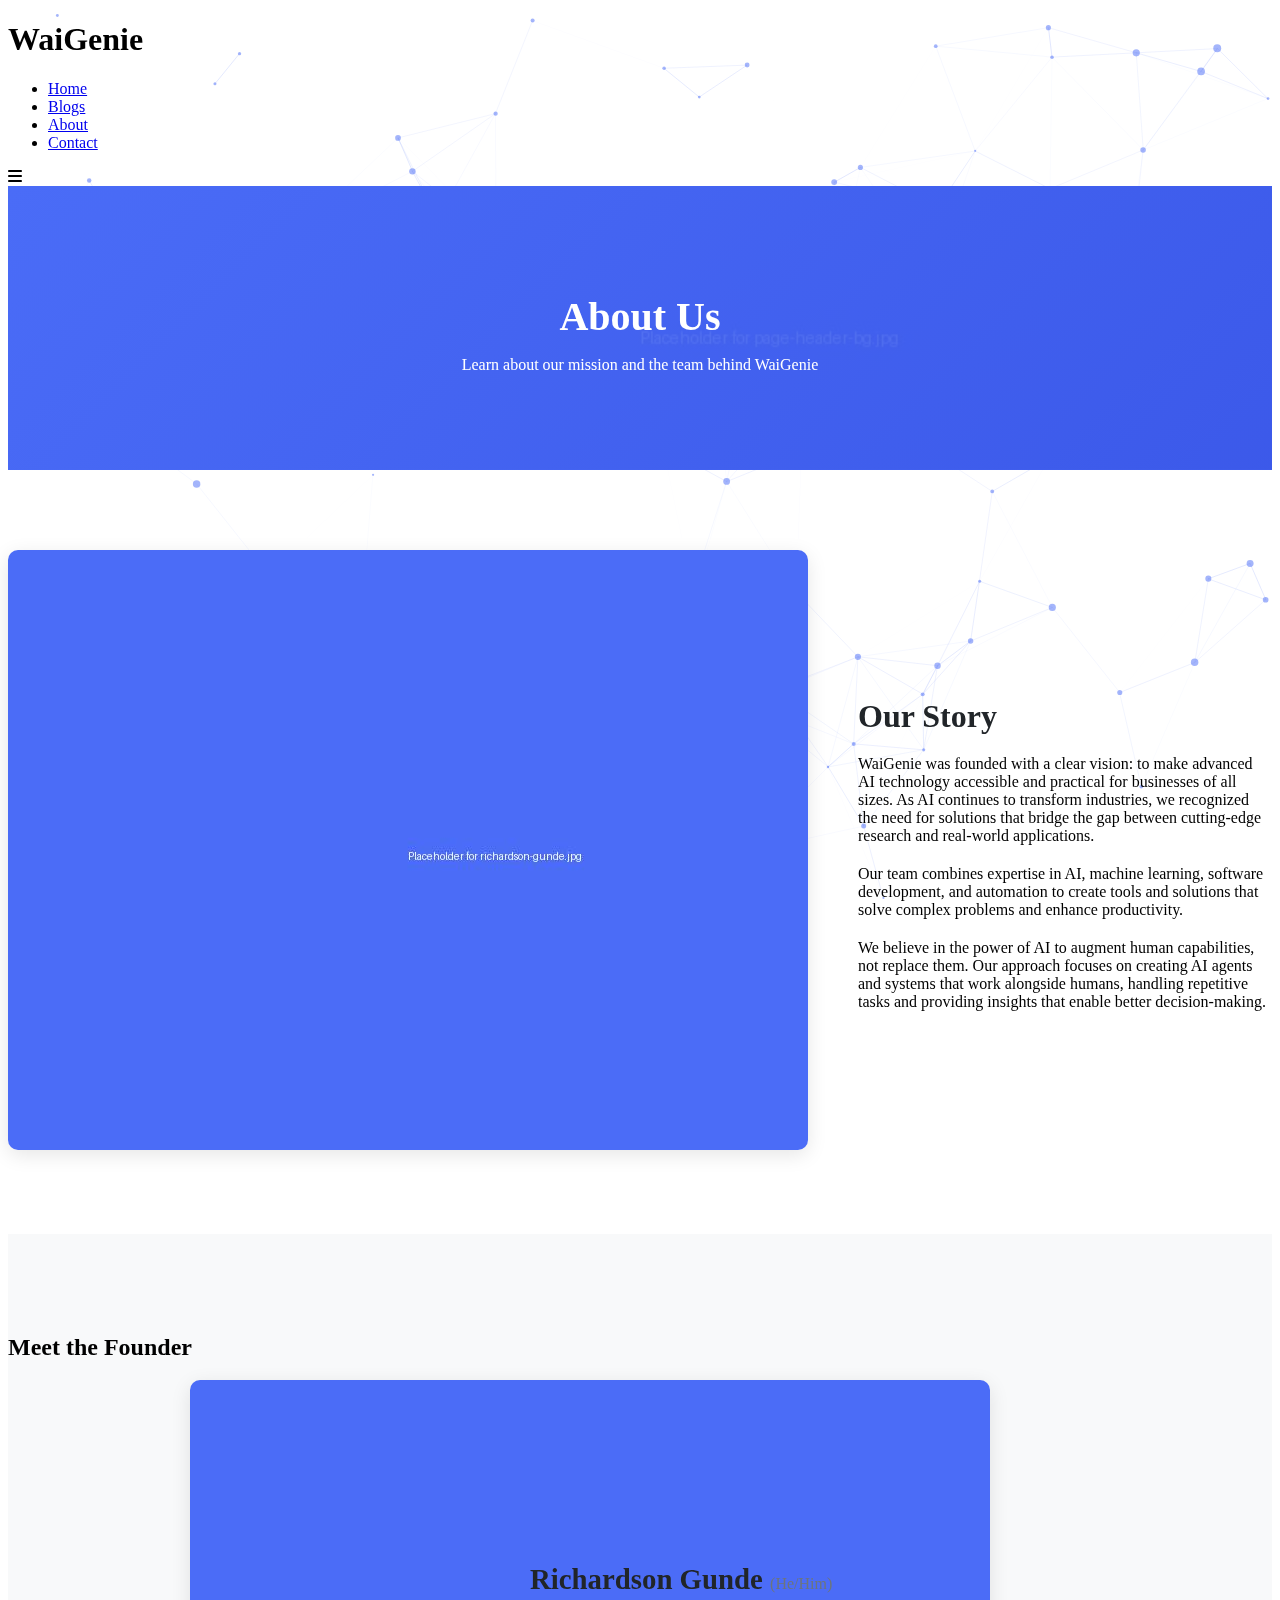
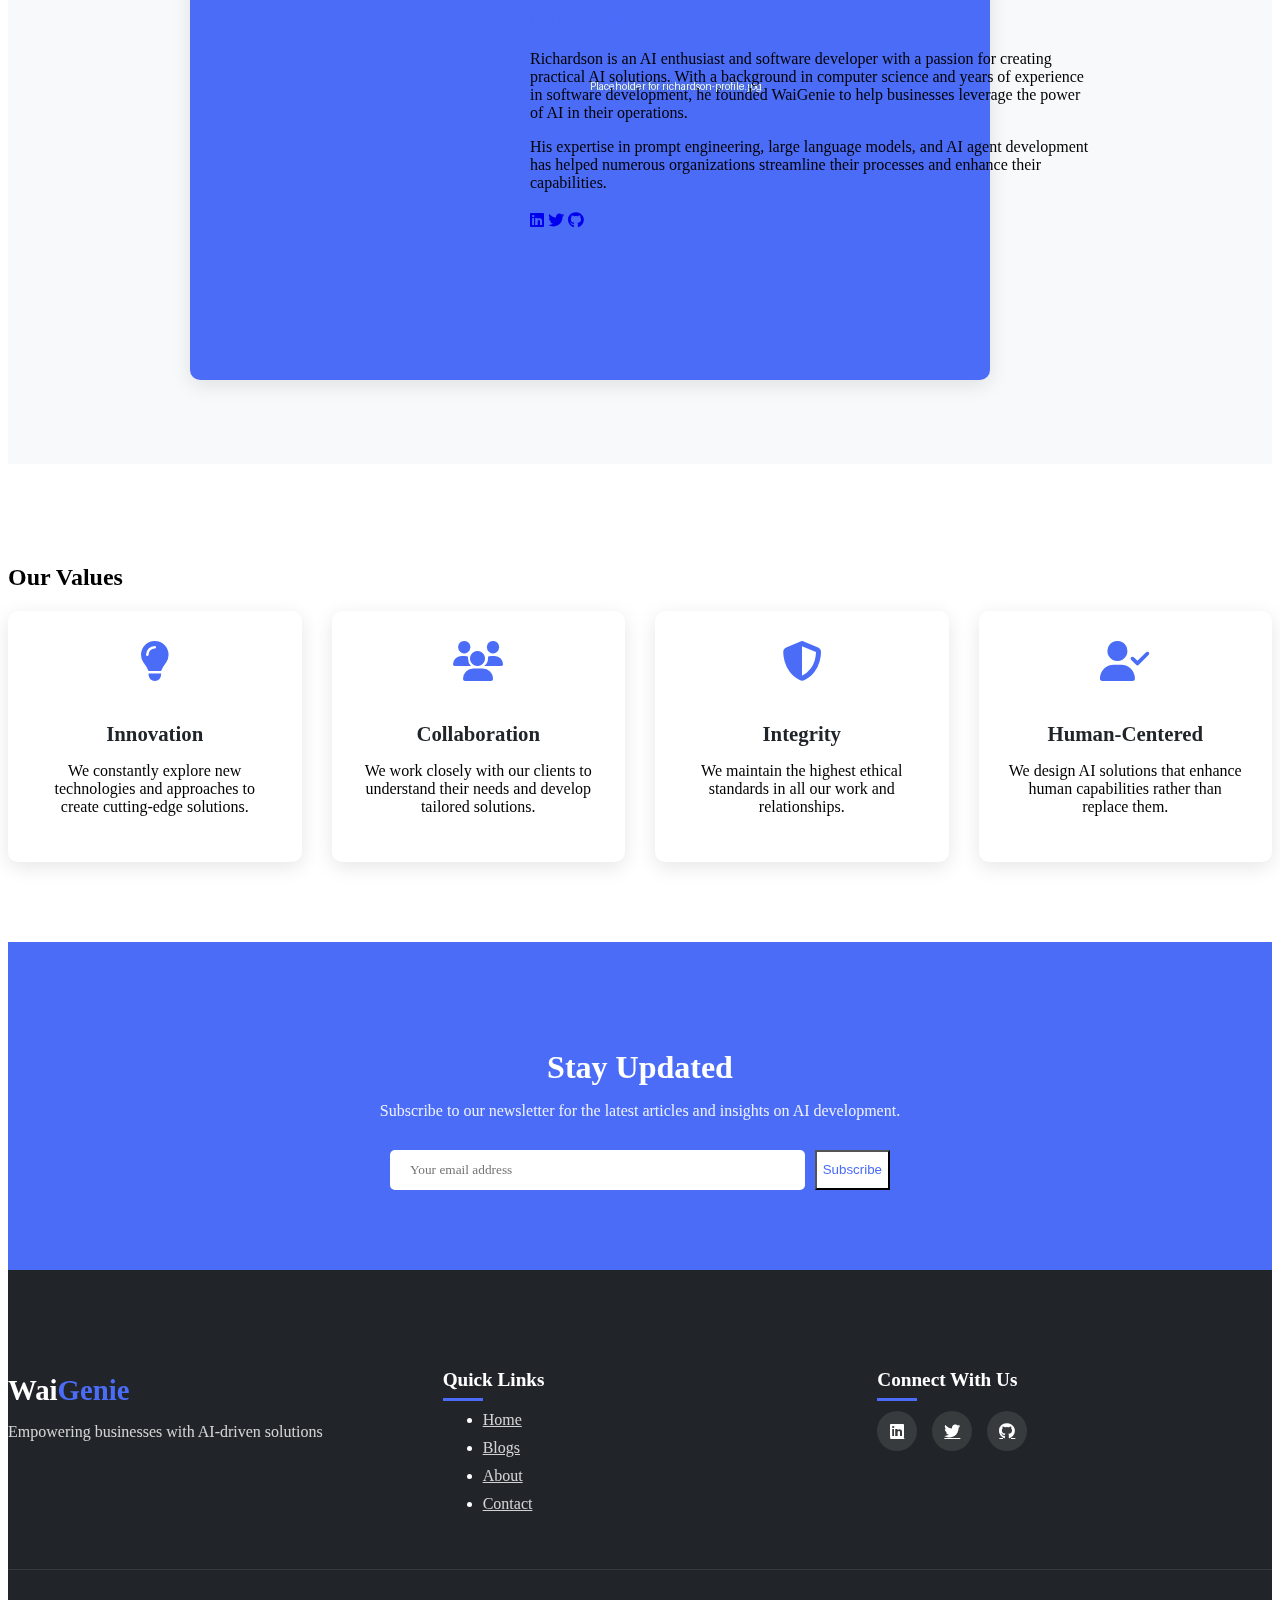
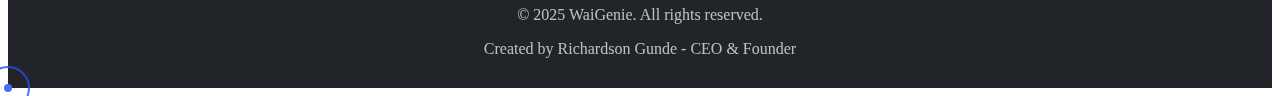
<file: about.html>
<!DOCTYPE html>
<html lang="en">
<head>
    <meta charset="UTF-8">
    <meta name="viewport" content="width=device-width, initial-scale=1.0">
    <title>About - WaiGenie</title>
    <link rel="stylesheet" href="https://cdnjs.cloudflare.com/ajax/libs/font-awesome/6.4.0/css/all.min.css">
    <link href="https://fonts.googleapis.com/css2?family=Poppins:wght@300;400;500;600;700&display=swap" rel="stylesheet">
    <link rel="stylesheet" href="css/style.css">
</head>
<body>
    <header>
        <div class="container">
            <div class="logo">
                <h1>Wai<span>Genie</span></h1>
            </div>
            <nav>
                <ul>
                    <li><a href="index.html">Home</a></li>
                    <li><a href="blogs.html">Blogs</a></li>
                    <li><a href="about.html" class="active">About</a></li>
                    <li><a href="contact.html">Contact</a></li>
                </ul>
            </nav>
            <div class="menu-toggle">
                <i class="fas fa-bars"></i>
            </div>
        </div>
    </header>

    <section class="page-header">
        <div class="container">
            <h1>About Us</h1>
            <p>Learn about our mission and the team behind WaiGenie</p>
        </div>
    </section>

    <section class="about-content">
        <div class="container">
            <div class="about-grid">
                <div class="about-image">
                    <img src="images/richardson-gunde.jpg" alt="Richardson Gunde">
                </div>
                <div class="about-text">
                    <h2>Our Story</h2>
                    <p>WaiGenie was founded with a clear vision: to make advanced AI technology accessible and practical for businesses of all sizes. As AI continues to transform industries, we recognized the need for solutions that bridge the gap between cutting-edge research and real-world applications.</p>
                    <p>Our team combines expertise in AI, machine learning, software development, and automation to create tools and solutions that solve complex problems and enhance productivity.</p>
                    <p>We believe in the power of AI to augment human capabilities, not replace them. Our approach focuses on creating AI agents and systems that work alongside humans, handling repetitive tasks and providing insights that enable better decision-making.</p>
                </div>
            </div>
        </div>
    </section>

    <section class="founder">
        <div class="container">
            <h2 class="section-title">Meet the Founder</h2>
            <div class="founder-profile">
                <div class="founder-image">
                    <img src="images/richardson-profile.jpg" alt="Richardson Gunde">
                </div>
                <div class="founder-bio">
                    <h3>Richardson Gunde <span>(He/Him)</span></h3>
                    <p class="founder-title">CEO & Founder</p>
                    <p>Richardson is an AI enthusiast and software developer with a passion for creating practical AI solutions. With a background in computer science and years of experience in software development, he founded WaiGenie to help businesses leverage the power of AI in their operations.</p>
                    <p>His expertise in prompt engineering, large language models, and AI agent development has helped numerous organizations streamline their processes and enhance their capabilities.</p>
                    <div class="founder-social">
                        <a href="#"><i class="fab fa-linkedin"></i></a>
                        <a href="#"><i class="fab fa-twitter"></i></a>
                        <a href="#"><i class="fab fa-github"></i></a>
                    </div>
                </div>
            </div>
        </div>
    </section>

    <section class="our-values">
        <div class="container">
            <h2 class="section-title">Our Values</h2>
            <div class="values-grid">
                <div class="value-card">
                    <i class="fas fa-lightbulb"></i>
                    <h3>Innovation</h3>
                    <p>We constantly explore new technologies and approaches to create cutting-edge solutions.</p>
                </div>
                <div class="value-card">
                    <i class="fas fa-users"></i>
                    <h3>Collaboration</h3>
                    <p>We work closely with our clients to understand their needs and develop tailored solutions.</p>
                </div>
                <div class="value-card">
                    <i class="fas fa-shield-alt"></i>
                    <h3>Integrity</h3>
                    <p>We maintain the highest ethical standards in all our work and relationships.</p>
                </div>
                <div class="value-card">
                    <i class="fas fa-user-check"></i>
                    <h3>Human-Centered</h3>
                    <p>We design AI solutions that enhance human capabilities rather than replace them.</p>
                </div>
            </div>
        </div>
    </section>

    <section class="newsletter">
        <div class="container">
            <div class="newsletter-content">
                <h2>Stay Updated</h2>
                <p>Subscribe to our newsletter for the latest articles and insights on AI development.</p>
                <form class="newsletter-form">
                    <input type="email" placeholder="Your email address">
                    <button type="submit" class="btn btn-primary">Subscribe</button>
                </form>
            </div>
        </div>
    </section>

    <footer>
        <div class="container">
            <div class="footer-content">
                <div class="footer-logo">
                    <h2>Wai<span>Genie</span></h2>
                    <p>Empowering businesses with AI-driven solutions</p>
                </div>
                <div class="footer-links">
                    <h3>Quick Links</h3>
                    <ul>
                        <li><a href="index.html">Home</a></li>
                        <li><a href="blogs.html">Blogs</a></li>
                        <li><a href="about.html">About</a></li>
                        <li><a href="contact.html">Contact</a></li>
                    </ul>
                </div>
                <div class="footer-social">
                    <h3>Connect With Us</h3>
                    <div class="social-icons">
                        <a href="#"><i class="fab fa-linkedin"></i></a>
                        <a href="#"><i class="fab fa-twitter"></i></a>
                        <a href="#"><i class="fab fa-github"></i></a>
                    </div>
                </div>
            </div>
            <div class="footer-bottom">
                <p>&copy; 2025 WaiGenie. All rights reserved.</p>
                <p>Created by Richardson Gunde - CEO & Founder</p>
            </div>
        </div>
    </footer>

    <script src="js/main.js"></script>
</body>
</html>
</file>
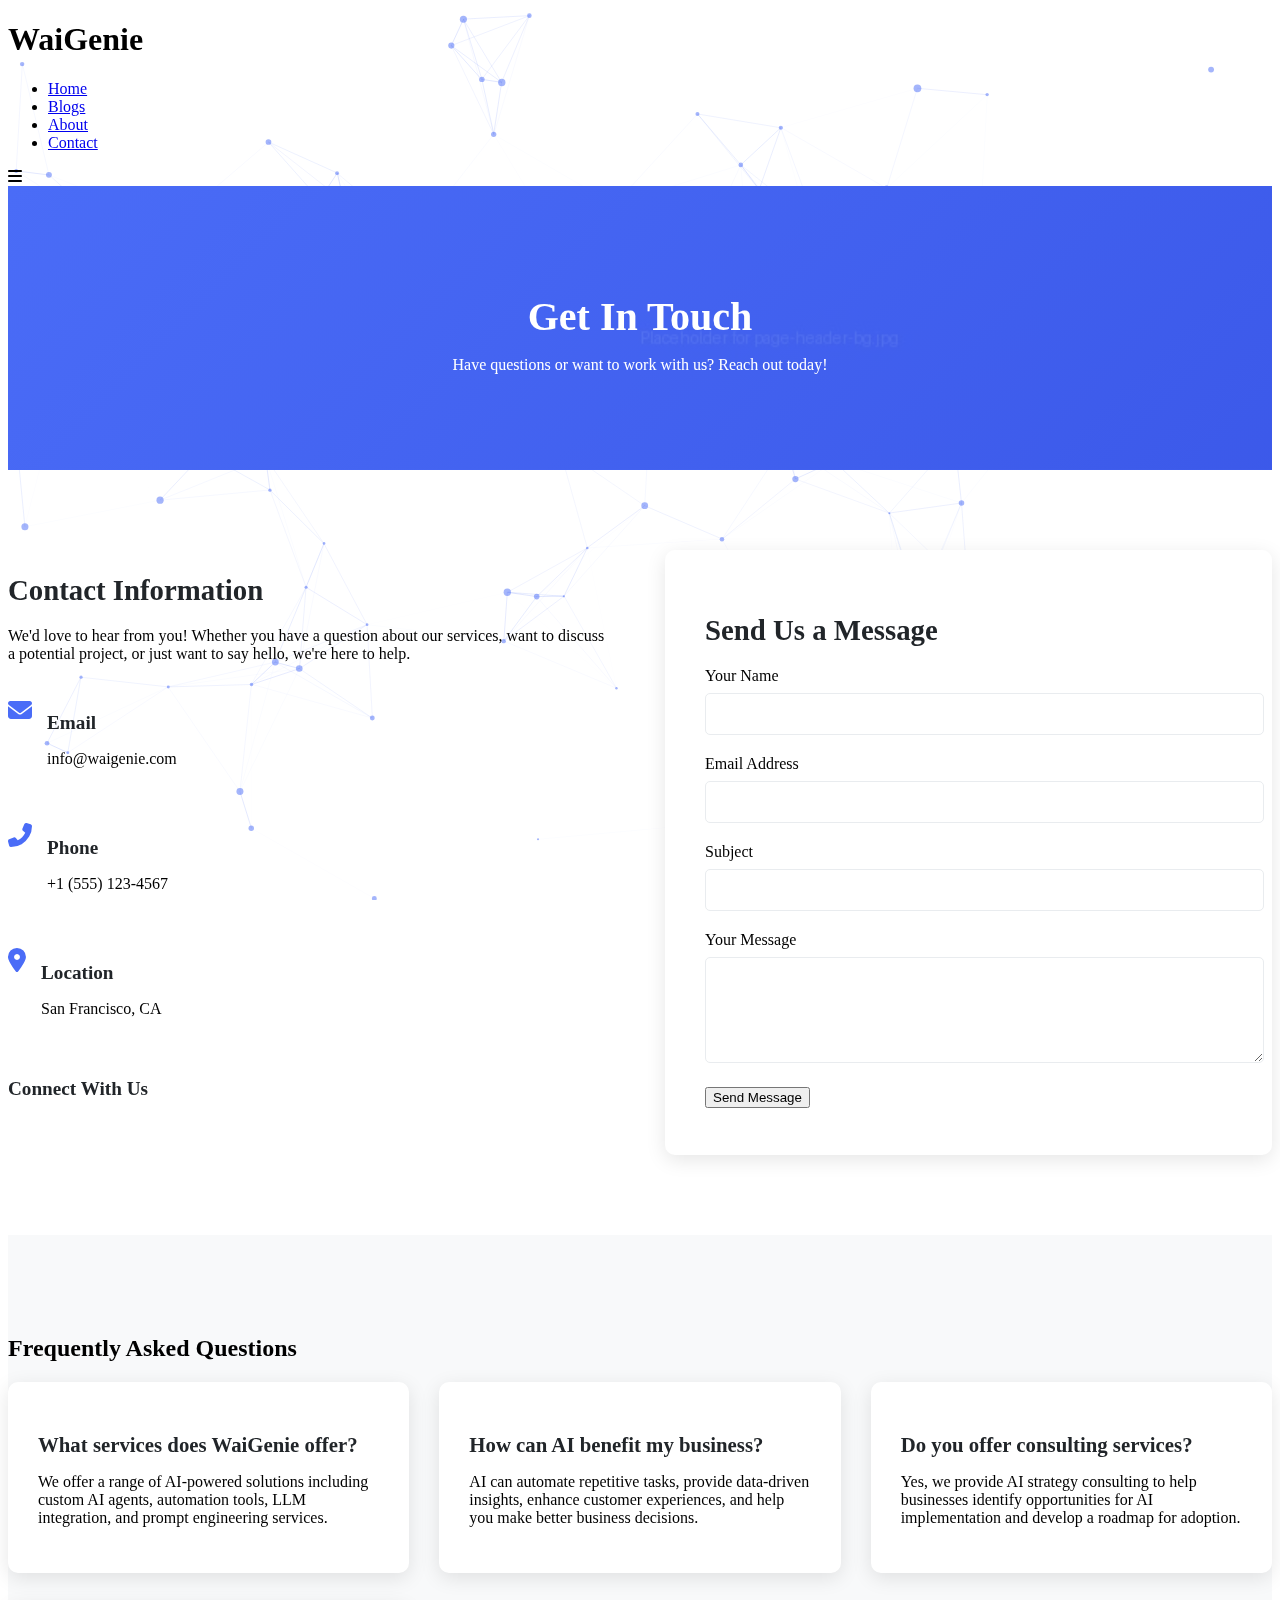
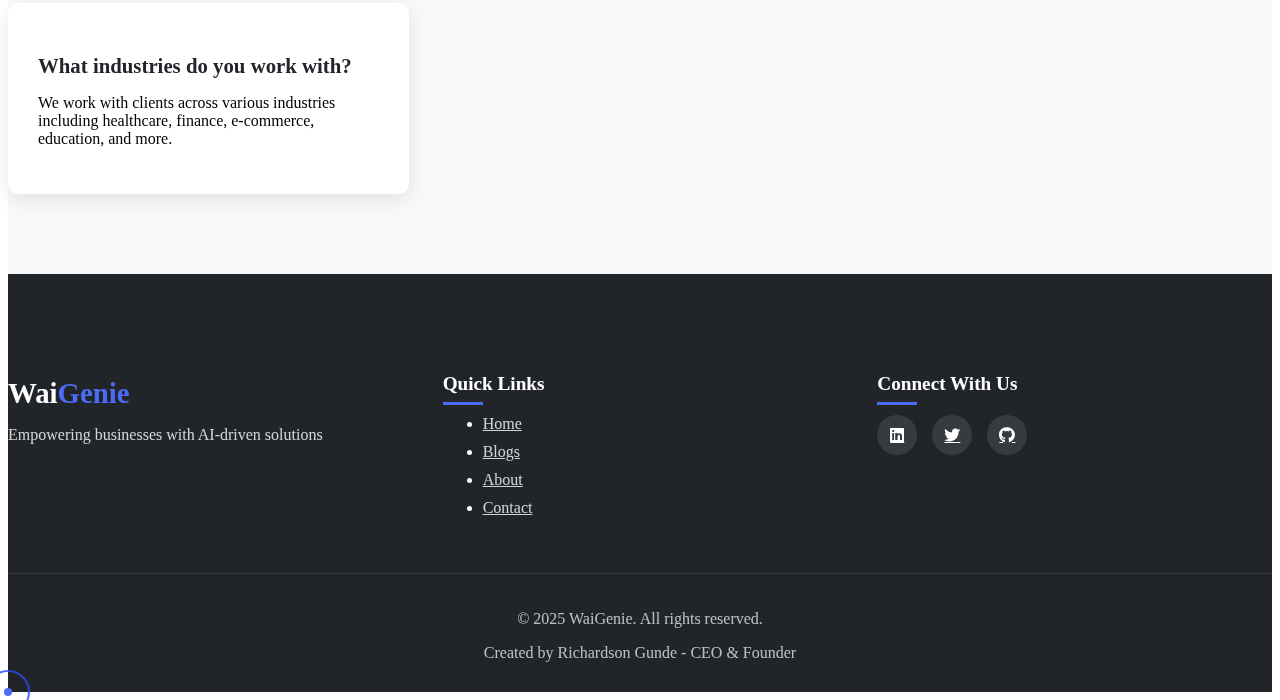
<file: contact.html>
<!DOCTYPE html>
<html lang="en">
<head>
    <meta charset="UTF-8">
    <meta name="viewport" content="width=device-width, initial-scale=1.0">
    <title>Contact - WaiGenie</title>
    <link rel="stylesheet" href="https://cdnjs.cloudflare.com/ajax/libs/font-awesome/6.4.0/css/all.min.css">
    <link href="https://fonts.googleapis.com/css2?family=Poppins:wght@300;400;500;600;700&display=swap" rel="stylesheet">
    <link rel="stylesheet" href="css/style.css">
</head>
<body>
    <header>
        <div class="container">
            <div class="logo">
                <h1>Wai<span>Genie</span></h1>
            </div>
            <nav>
                <ul>
                    <li><a href="index.html">Home</a></li>
                    <li><a href="blogs.html">Blogs</a></li>
                    <li><a href="about.html">About</a></li>
                    <li><a href="contact.html" class="active">Contact</a></li>
                </ul>
            </nav>
            <div class="menu-toggle">
                <i class="fas fa-bars"></i>
            </div>
        </div>
    </header>

    <section class="page-header">
        <div class="container">
            <h1>Get In Touch</h1>
            <p>Have questions or want to work with us? Reach out today!</p>
        </div>
    </section>

    <section class="contact-content">
        <div class="container">
            <div class="contact-grid">
                <div class="contact-info">
                    <h2>Contact Information</h2>
                    <p>We'd love to hear from you! Whether you have a question about our services, want to discuss a potential project, or just want to say hello, we're here to help.</p>
                    
                    <div class="contact-details">
                        <div class="contact-item">
                            <i class="fas fa-envelope"></i>
                            <div>
                                <h3>Email</h3>
                                <p>info@waigenie.com</p>
                            </div>
                        </div>
                        <div class="contact-item">
                            <i class="fas fa-phone-alt"></i>
                            <div>
                                <h3>Phone</h3>
                                <p>+1 (555) 123-4567</p>
                            </div>
                        </div>
                        <div class="contact-item">
                            <i class="fas fa-map-marker-alt"></i>
                            <div>
                                <h3>Location</h3>
                                <p>San Francisco, CA</p>
                            </div>
                        </div>
                    </div>
                    
                    <div class="social-connect">
                        <h3>Connect With Us</h3>
                        <div class="social-icons">
                            <a href="#"><i class="fab fa-linkedin"></i></a>
                            <a href="#"><i class="fab fa-twitter"></i></a>
                            <a href="#"><i class="fab fa-github"></i></a>
                            <a href="#"><i class="fab fa-youtube"></i></a>
                        </div>
                    </div>
                </div>
                
                <div class="contact-form-container">
                    <h2>Send Us a Message</h2>
                    <form class="contact-form">
                        <div class="form-group">
                            <label for="name">Your Name</label>
                            <input type="text" id="name" name="name" required>
                        </div>
                        <div class="form-group">
                            <label for="email">Email Address</label>
                            <input type="email" id="email" name="email" required>
                        </div>
                        <div class="form-group">
                            <label for="subject">Subject</label>
                            <input type="text" id="subject" name="subject" required>
                        </div>
                        <div class="form-group">
                            <label for="message">Your Message</label>
                            <textarea id="message" name="message" rows="5" required></textarea>
                        </div>
                        <button type="submit" class="btn btn-primary">Send Message</button>
                    </form>
                </div>
            </div>
        </div>
    </section>

    <section class="faq">
        <div class="container">
            <h2 class="section-title">Frequently Asked Questions</h2>
            <div class="faq-grid">
                <div class="faq-item">
                    <h3>What services does WaiGenie offer?</h3>
                    <p>We offer a range of AI-powered solutions including custom AI agents, automation tools, LLM integration, and prompt engineering services.</p>
                </div>
                <div class="faq-item">
                    <h3>How can AI benefit my business?</h3>
                    <p>AI can automate repetitive tasks, provide data-driven insights, enhance customer experiences, and help you make better business decisions.</p>
                </div>
                <div class="faq-item">
                    <h3>Do you offer consulting services?</h3>
                    <p>Yes, we provide AI strategy consulting to help businesses identify opportunities for AI implementation and develop a roadmap for adoption.</p>
                </div>
                <div class="faq-item">
                    <h3>What industries do you work with?</h3>
                    <p>We work with clients across various industries including healthcare, finance, e-commerce, education, and more.</p>
                </div>
            </div>
        </div>
    </section>

    <footer>
        <div class="container">
            <div class="footer-content">
                <div class="footer-logo">
                    <h2>Wai<span>Genie</span></h2>
                    <p>Empowering businesses with AI-driven solutions</p>
                </div>
                <div class="footer-links">
                    <h3>Quick Links</h3>
                    <ul>
                        <li><a href="index.html">Home</a></li>
                        <li><a href="blogs.html">Blogs</a></li>
                        <li><a href="about.html">About</a></li>
                        <li><a href="contact.html">Contact</a></li>
                    </ul>
                </div>
                <div class="footer-social">
                    <h3>Connect With Us</h3>
                    <div class="social-icons">
                        <a href="#"><i class="fab fa-linkedin"></i></a>
                        <a href="#"><i class="fab fa-twitter"></i></a>
                        <a href="#"><i class="fab fa-github"></i></a>
                    </div>
                </div>
            </div>
            <div class="footer-bottom">
                <p>&copy; 2025 WaiGenie. All rights reserved.</p>
                <p>Created by Richardson Gunde - CEO & Founder</p>
            </div>
        </div>
    </footer>

    <script src="js/main.js"></script>
</body>
</html>
</file>
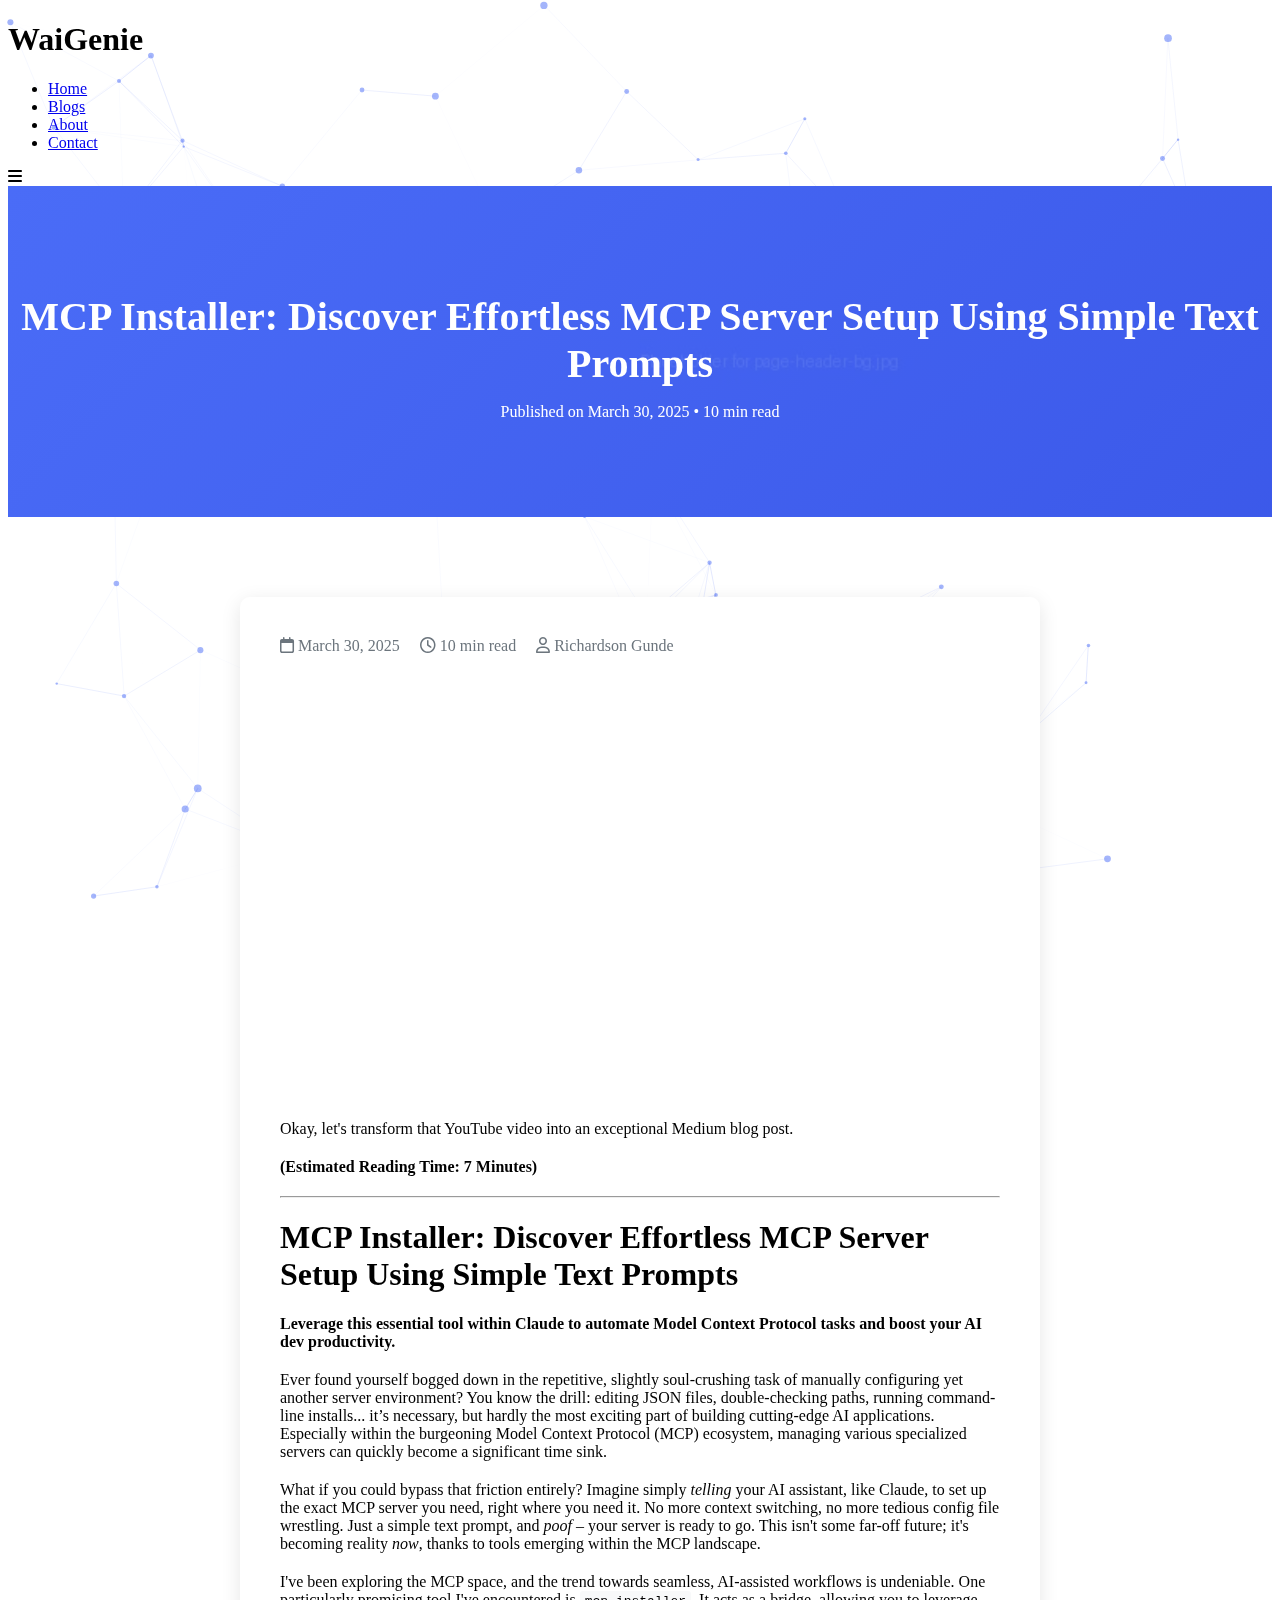
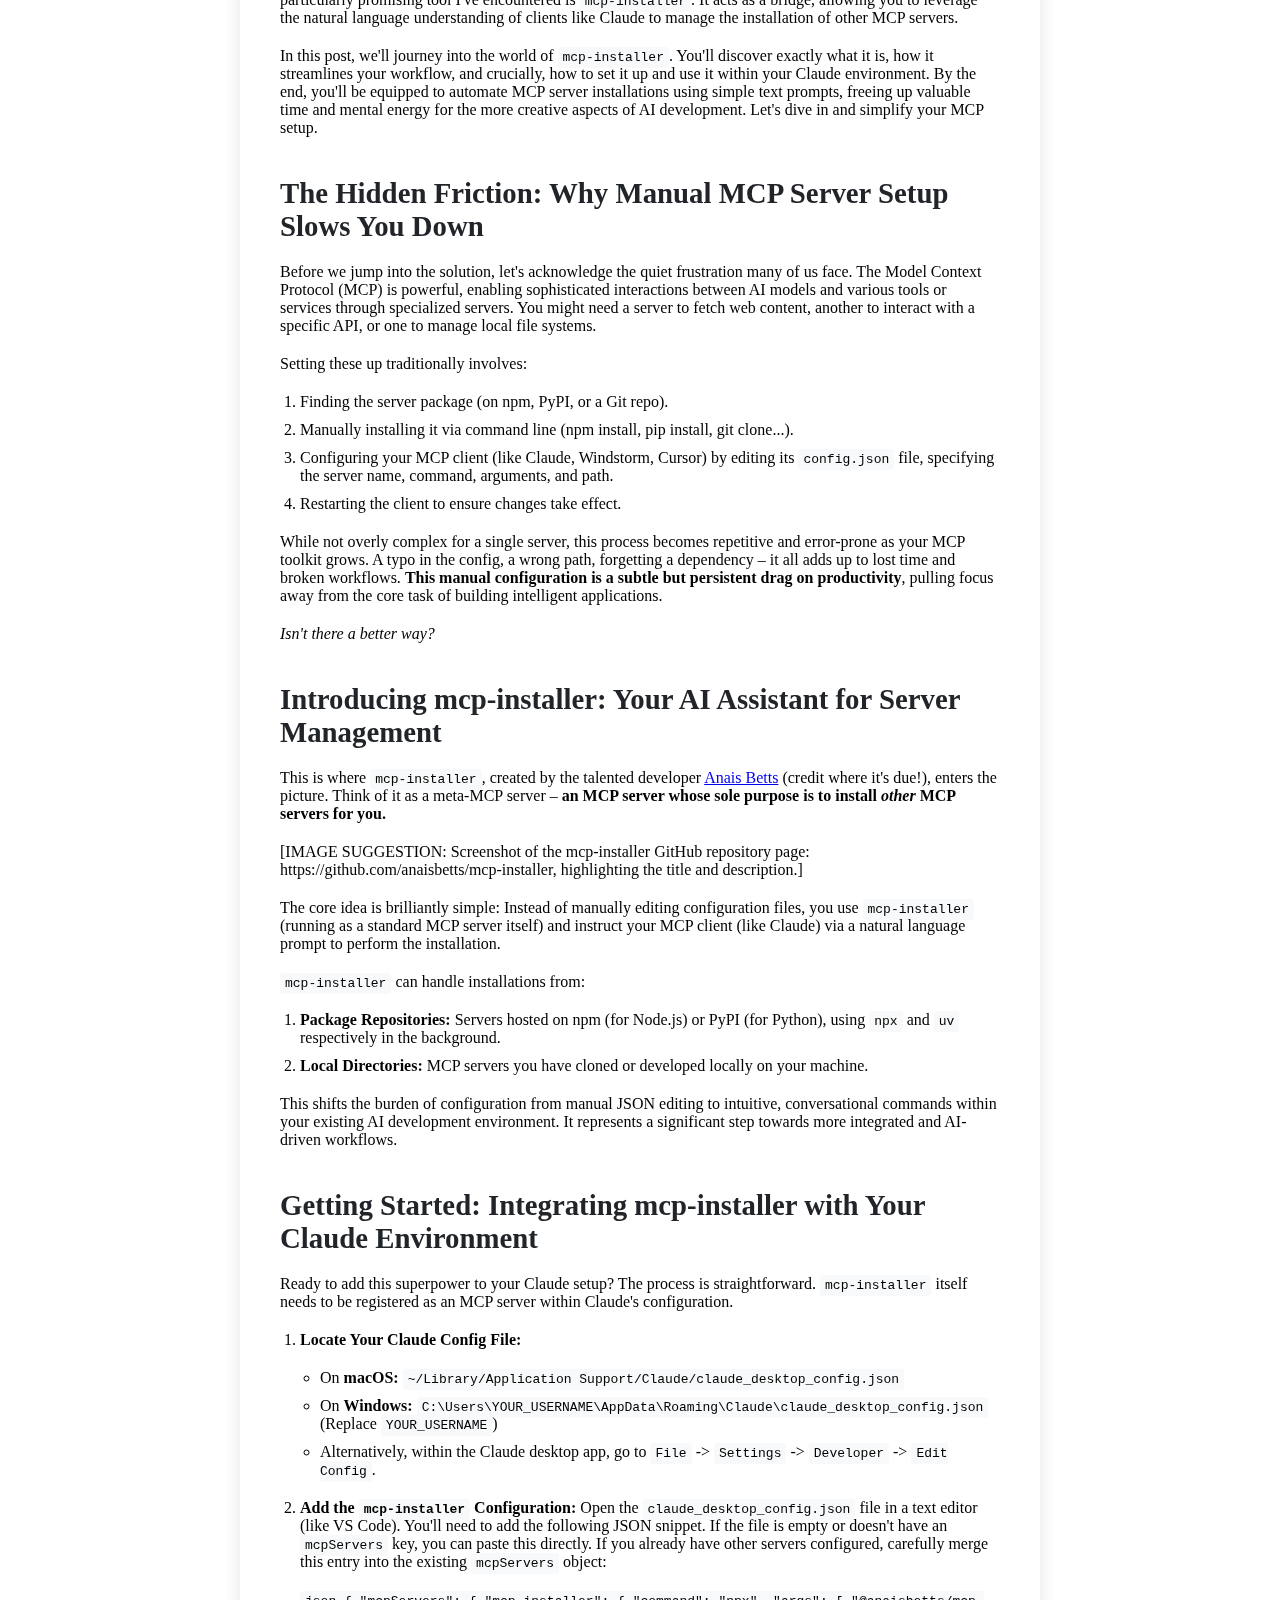
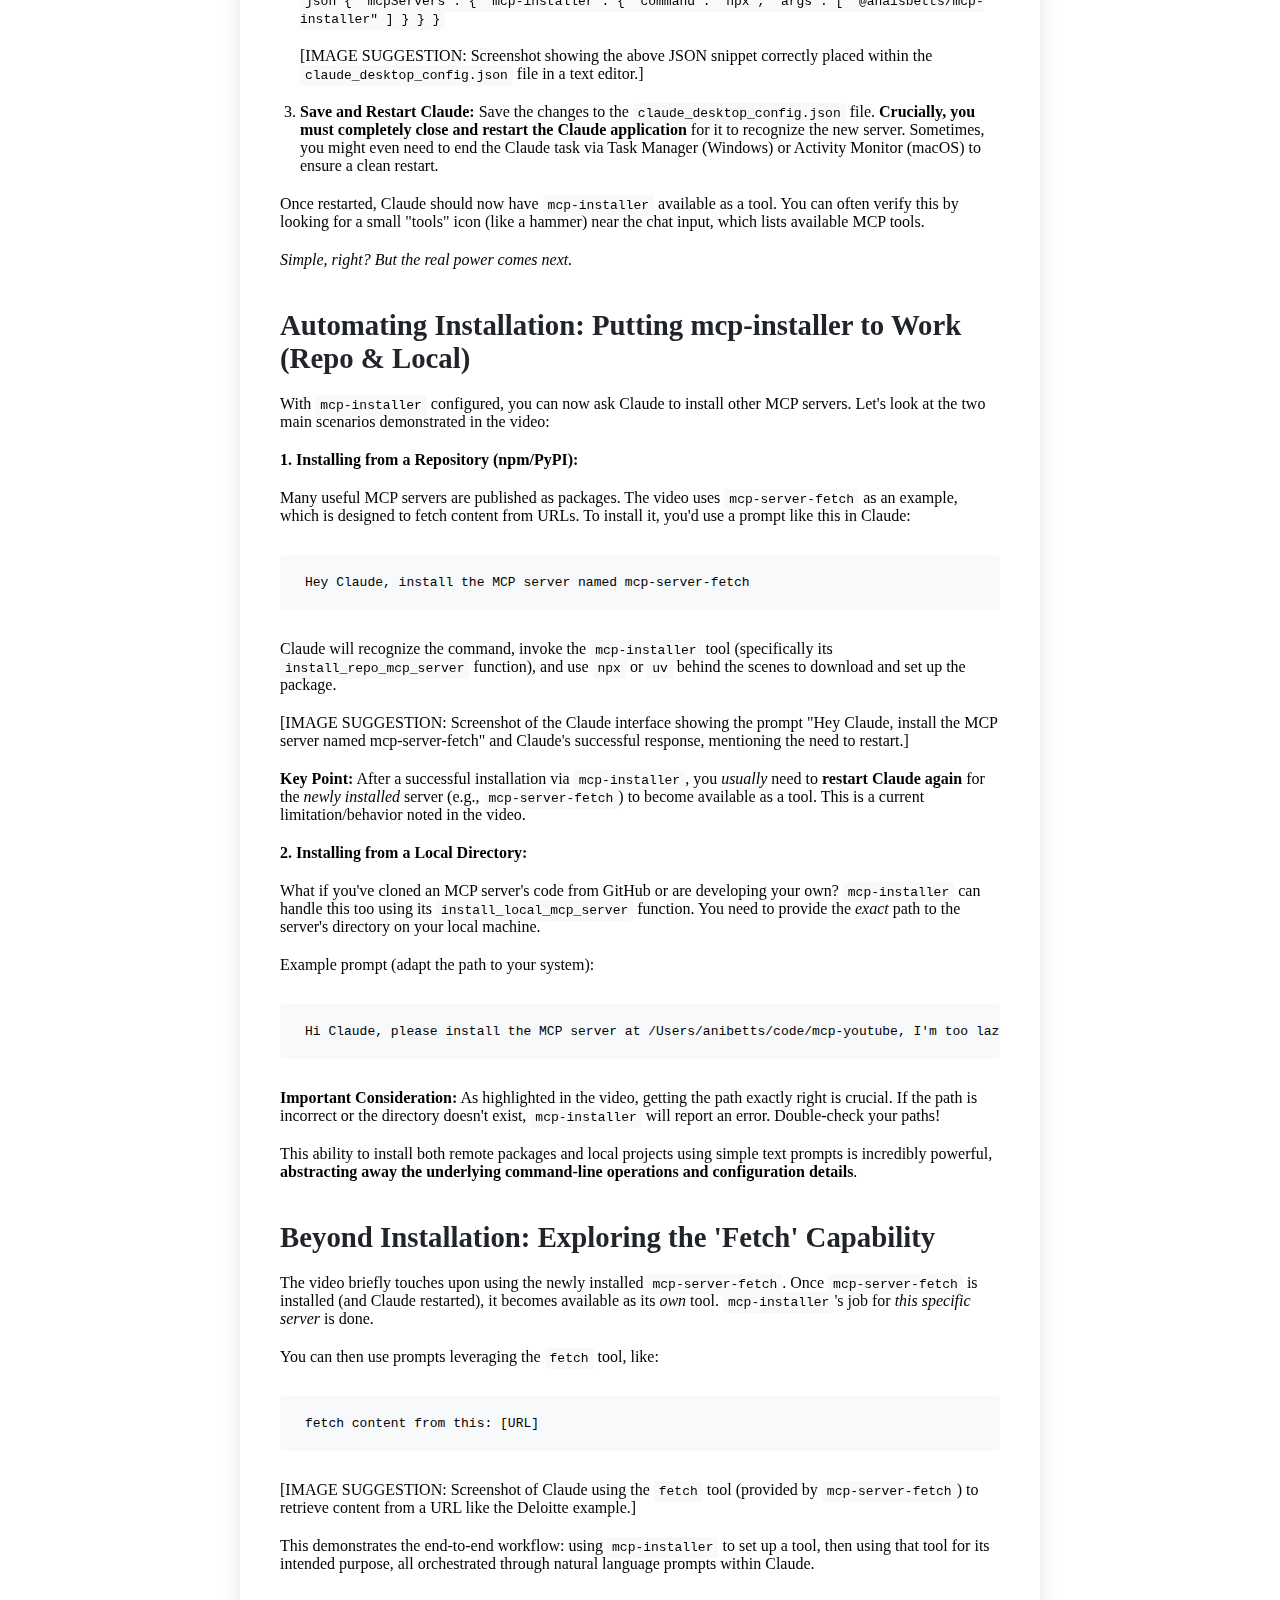
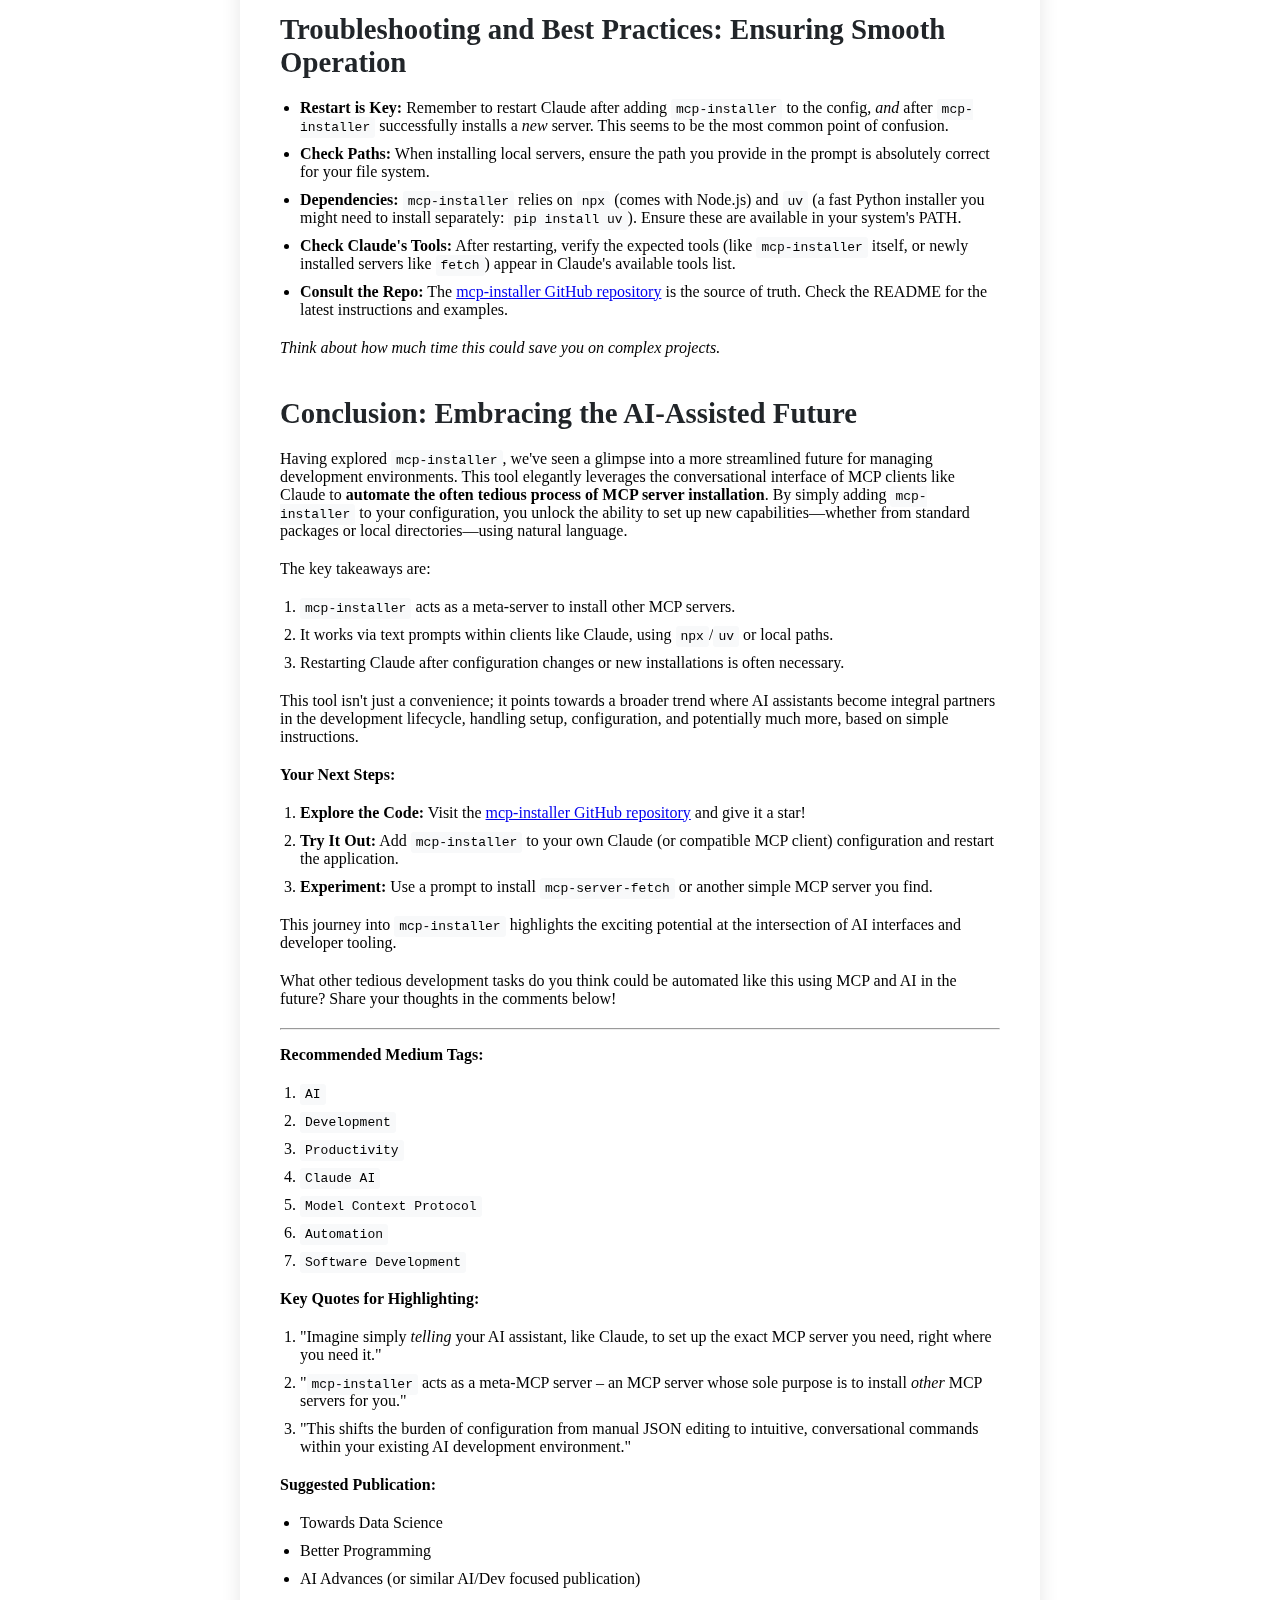
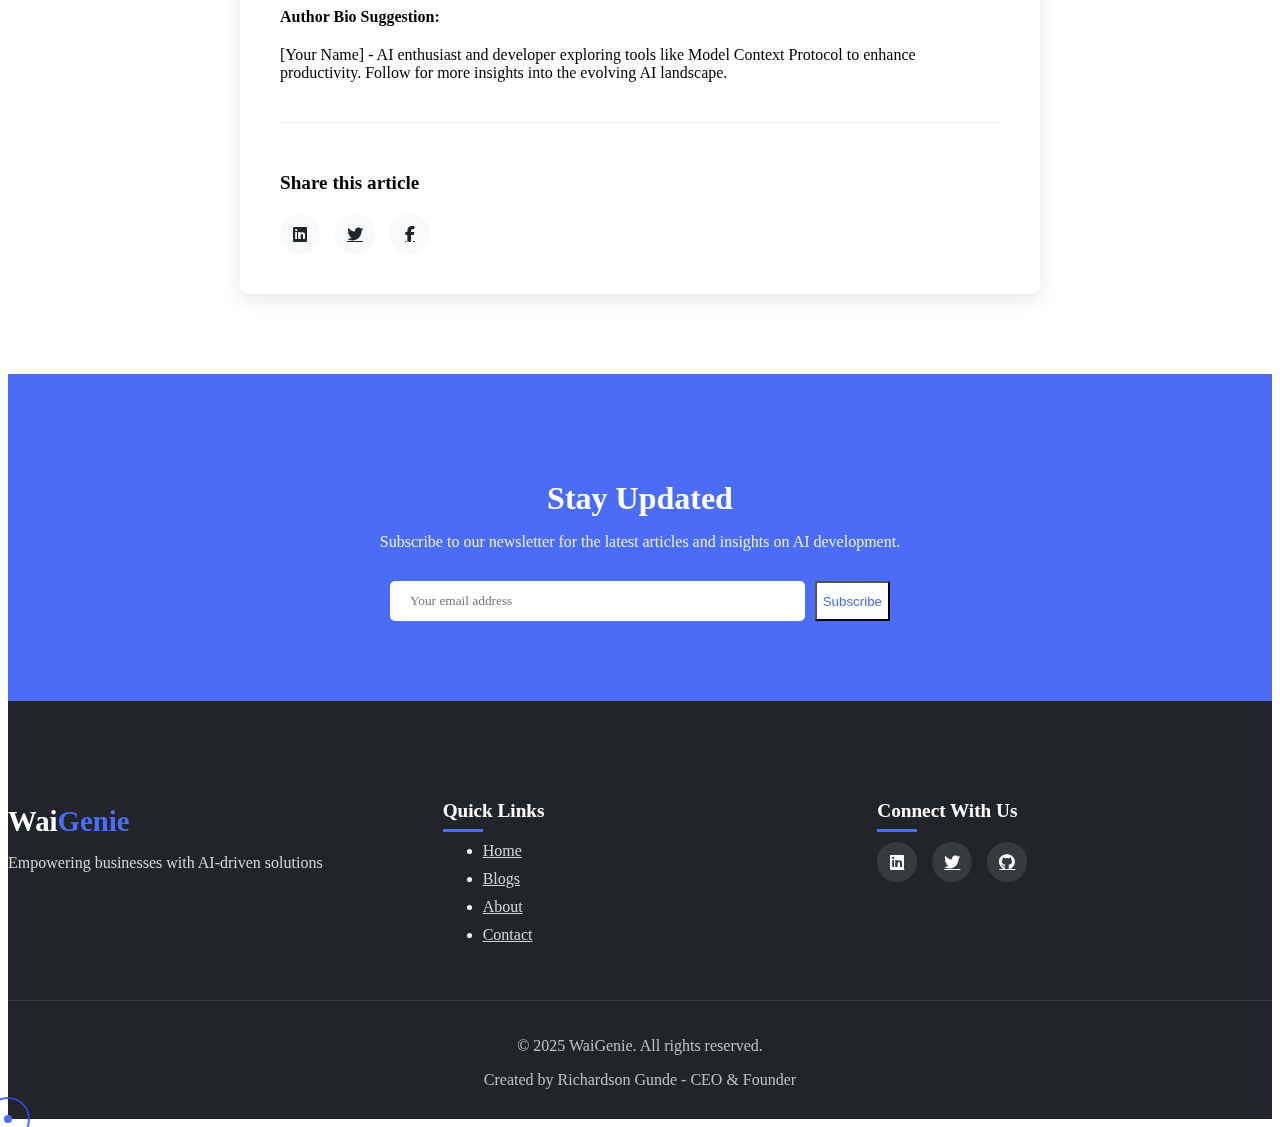
<file: blogs/20250330_juJXe0JRRlc.html>
<!DOCTYPE html>
<html lang="en">
<head>
    <meta charset="UTF-8">
    <meta name="viewport" content="width=device-width, initial-scale=1.0">
    <title>MCP Installer: Discover Effortless MCP Server Setup Using Simple Text Prompts - WaiGenie</title>
    <meta name="description" content="Estimated Reading Time: 7 Minutes">
    <link rel="stylesheet" href="https://cdnjs.cloudflare.com/ajax/libs/font-awesome/6.4.0/css/all.min.css">
    <link href="https://fonts.googleapis.com/css2?family=Poppins:wght@300;400;500;600;700&display=swap" rel="stylesheet">
    <link rel="stylesheet" href="../css/style.css">
</head>
<body>
    <header>
        <div class="container">
            <div class="logo">
                <h1>Wai<span>Genie</span></h1>
            </div>
            <nav>
                <ul>
                    <li><a href="../index.html">Home</a></li>
                    <li><a href="../blogs.html" class="active">Blogs</a></li>
                    <li><a href="../about.html">About</a></li>
                    <li><a href="../contact.html">Contact</a></li>
                </ul>
            </nav>
            <div class="menu-toggle">
                <i class="fas fa-bars"></i>
            </div>
        </div>
    </header>

    <div class="page-header">
        <div class="container">
            <h1>MCP Installer: Discover Effortless MCP Server Setup Using Simple Text Prompts</h1>
            <p>Published on March 30, 2025 • 10 min read</p>
        </div>
    </div>

    <section class="blog-content">
        <div class="container">
            <div class="blog-wrapper">
                <article class="blog-post">
                    <div class="blog-meta">
                        <span><i class="far fa-calendar"></i> March 30, 2025</span>
                        <span><i class="far fa-clock"></i> 10 min read</span>
                        <span><i class="far fa-user"></i> Richardson Gunde</span>
                    </div>
                    
                    
                    <div class="video-container">
                        <iframe width="100%" height="500" src="https://www.youtube.com/embed/juJXe0JRRlc" 
                        frameborder="0" allow="accelerometer; autoplay; clipboard-write; encrypted-media; gyroscope; picture-in-picture" 
                        allowfullscreen></iframe>
                    </div>
                    
                    
                    <div class="blog-content-body">
                        <p>Okay, let's transform that YouTube video into an exceptional Medium blog post.</p>
<p><strong>(Estimated Reading Time: 7 Minutes)</strong></p>
<hr />
<h1>MCP Installer: Discover Effortless MCP Server Setup Using Simple Text Prompts</h1>
<p><strong>Leverage this essential tool within Claude to automate Model Context Protocol tasks and boost your AI dev productivity.</strong></p>
<p>Ever found yourself bogged down in the repetitive, slightly soul-crushing task of manually configuring yet another server environment? You know the drill: editing JSON files, double-checking paths, running command-line installs... it’s necessary, but hardly the most exciting part of building cutting-edge AI applications. Especially within the burgeoning Model Context Protocol (MCP) ecosystem, managing various specialized servers can quickly become a significant time sink.</p>
<p>What if you could bypass that friction entirely? Imagine simply <em>telling</em> your AI assistant, like Claude, to set up the exact MCP server you need, right where you need it. No more context switching, no more tedious config file wrestling. Just a simple text prompt, and <em>poof</em> – your server is ready to go. This isn't some far-off future; it's becoming reality <em>now</em>, thanks to tools emerging within the MCP landscape.</p>
<p>I've been exploring the MCP space, and the trend towards seamless, AI-assisted workflows is undeniable. One particularly promising tool I've encountered is <code>mcp-installer</code>. It acts as a bridge, allowing you to leverage the natural language understanding of clients like Claude to manage the installation of other MCP servers.</p>
<p>In this post, we'll journey into the world of <code>mcp-installer</code>. You'll discover exactly what it is, how it streamlines your workflow, and crucially, how to set it up and use it within your Claude environment. By the end, you'll be equipped to automate MCP server installations using simple text prompts, freeing up valuable time and mental energy for the more creative aspects of AI development. Let's dive in and simplify your MCP setup.</p>
<h2>The Hidden Friction: Why Manual MCP Server Setup Slows You Down</h2>
<p>Before we jump into the solution, let's acknowledge the quiet frustration many of us face. The Model Context Protocol (MCP) is powerful, enabling sophisticated interactions between AI models and various tools or services through specialized servers. You might need a server to fetch web content, another to interact with a specific API, or one to manage local file systems.</p>
<p>Setting these up traditionally involves:</p>
<ol>
<li>Finding the server package (on npm, PyPI, or a Git repo).</li>
<li>Manually installing it via command line (npm install, pip install, git clone...).</li>
<li>Configuring your MCP client (like Claude, Windstorm, Cursor) by editing its <code>config.json</code> file, specifying the server name, command, arguments, and path.</li>
<li>Restarting the client to ensure changes take effect.</li>
</ol>
<p>While not overly complex for a single server, this process becomes repetitive and error-prone as your MCP toolkit grows. A typo in the config, a wrong path, forgetting a dependency – it all adds up to lost time and broken workflows. <strong>This manual configuration is a subtle but persistent drag on productivity</strong>, pulling focus away from the core task of building intelligent applications.</p>
<p><em>Isn't there a better way?</em></p>
<h2>Introducing mcp-installer: Your AI Assistant for Server Management</h2>
<p>This is where <code>mcp-installer</code>, created by the talented developer <a href="https://github.com/anaisbetts">Anais Betts</a> (credit where it's due!), enters the picture. Think of it as a meta-MCP server – <strong>an MCP server whose sole purpose is to install <em>other</em> MCP servers for you.</strong></p>
<p>[IMAGE SUGGESTION: Screenshot of the mcp-installer GitHub repository page: https://github.com/anaisbetts/mcp-installer, highlighting the title and description.]</p>
<p>The core idea is brilliantly simple: Instead of manually editing configuration files, you use <code>mcp-installer</code> (running as a standard MCP server itself) and instruct your MCP client (like Claude) via a natural language prompt to perform the installation.</p>
<p><code>mcp-installer</code> can handle installations from:</p>
<ol>
<li><strong>Package Repositories:</strong> Servers hosted on npm (for Node.js) or PyPI (for Python), using <code>npx</code> and <code>uv</code> respectively in the background.</li>
<li><strong>Local Directories:</strong> MCP servers you have cloned or developed locally on your machine.</li>
</ol>
<p>This shifts the burden of configuration from manual JSON editing to intuitive, conversational commands within your existing AI development environment. It represents a significant step towards more integrated and AI-driven workflows.</p>
<h2>Getting Started: Integrating mcp-installer with Your Claude Environment</h2>
<p>Ready to add this superpower to your Claude setup? The process is straightforward. <code>mcp-installer</code> itself needs to be registered as an MCP server within Claude's configuration.</p>
<ol>
<li>
<p><strong>Locate Your Claude Config File:</strong></p>
<ul>
<li>On <strong>macOS:</strong> <code>~/Library/Application Support/Claude/claude_desktop_config.json</code></li>
<li>On <strong>Windows:</strong> <code>C:\Users\YOUR_USERNAME\AppData\Roaming\Claude\claude_desktop_config.json</code> (Replace <code>YOUR_USERNAME</code>)</li>
<li>Alternatively, within the Claude desktop app, go to <code>File</code> -&gt; <code>Settings</code> -&gt; <code>Developer</code> -&gt; <code>Edit Config</code>.</li>
</ul>
</li>
<li>
<p><strong>Add the <code>mcp-installer</code> Configuration:</strong> Open the <code>claude_desktop_config.json</code> file in a text editor (like VS Code). You'll need to add the following JSON snippet. If the file is empty or doesn't have an <code>mcpServers</code> key, you can paste this directly. If you already have other servers configured, carefully merge this entry into the existing <code>mcpServers</code> object:</p>
<p><code>json
{
  "mcpServers": {
    "mcp-installer": {
      "command": "npx",
      "args": [
        "@anaisbetts/mcp-installer"
      ]
    }
  }
}</code></p>
<p>[IMAGE SUGGESTION: Screenshot showing the above JSON snippet correctly placed within the <code>claude_desktop_config.json</code> file in a text editor.]</p>
</li>
<li>
<p><strong>Save and Restart Claude:</strong> Save the changes to the <code>claude_desktop_config.json</code> file. <strong>Crucially, you must completely close and restart the Claude application</strong> for it to recognize the new server. Sometimes, you might even need to end the Claude task via Task Manager (Windows) or Activity Monitor (macOS) to ensure a clean restart.</p>
</li>
</ol>
<p>Once restarted, Claude should now have <code>mcp-installer</code> available as a tool. You can often verify this by looking for a small "tools" icon (like a hammer) near the chat input, which lists available MCP tools.</p>
<p><em>Simple, right? But the real power comes next.</em></p>
<h2>Automating Installation: Putting mcp-installer to Work (Repo &amp; Local)</h2>
<p>With <code>mcp-installer</code> configured, you can now ask Claude to install other MCP servers. Let's look at the two main scenarios demonstrated in the video:</p>
<p><strong>1. Installing from a Repository (npm/PyPI):</strong></p>
<p>Many useful MCP servers are published as packages. The video uses <code>mcp-server-fetch</code> as an example, which is designed to fetch content from URLs. To install it, you'd use a prompt like this in Claude:</p>
<pre class="codehilite"><code>Hey Claude, install the MCP server named mcp-server-fetch
</code></pre>

<p>Claude will recognize the command, invoke the <code>mcp-installer</code> tool (specifically its <code>install_repo_mcp_server</code> function), and use <code>npx</code> or <code>uv</code> behind the scenes to download and set up the package.</p>
<p>[IMAGE SUGGESTION: Screenshot of the Claude interface showing the prompt "Hey Claude, install the MCP server named mcp-server-fetch" and Claude's successful response, mentioning the need to restart.]</p>
<p><strong>Key Point:</strong> After a successful installation via <code>mcp-installer</code>, you <em>usually</em> need to <strong>restart Claude again</strong> for the <em>newly installed</em> server (e.g., <code>mcp-server-fetch</code>) to become available as a tool. This is a current limitation/behavior noted in the video.</p>
<p><strong>2. Installing from a Local Directory:</strong></p>
<p>What if you've cloned an MCP server's code from GitHub or are developing your own? <code>mcp-installer</code> can handle this too using its <code>install_local_mcp_server</code> function. You need to provide the <em>exact</em> path to the server's directory on your local machine.</p>
<p>Example prompt (adapt the path to your system):</p>
<pre class="codehilite"><code>Hi Claude, please install the MCP server at /Users/anibetts/code/mcp-youtube, I'm too lazy to do it myself.
</code></pre>

<p><strong>Important Consideration:</strong> As highlighted in the video, getting the path exactly right is crucial. If the path is incorrect or the directory doesn't exist, <code>mcp-installer</code> will report an error. Double-check your paths!</p>
<p>This ability to install both remote packages and local projects using simple text prompts is incredibly powerful, <strong>abstracting away the underlying command-line operations and configuration details</strong>.</p>
<h2>Beyond Installation: Exploring the 'Fetch' Capability</h2>
<p>The video briefly touches upon using the newly installed <code>mcp-server-fetch</code>. Once <code>mcp-server-fetch</code> is installed (and Claude restarted), it becomes available as its <em>own</em> tool. <code>mcp-installer</code>'s job for <em>this specific server</em> is done.</p>
<p>You can then use prompts leveraging the <code>fetch</code> tool, like:</p>
<pre class="codehilite"><code>fetch content from this: [URL]
</code></pre>

<p>[IMAGE SUGGESTION: Screenshot of Claude using the <code>fetch</code> tool (provided by <code>mcp-server-fetch</code>) to retrieve content from a URL like the Deloitte example.]</p>
<p>This demonstrates the end-to-end workflow: using <code>mcp-installer</code> to set up a tool, then using that tool for its intended purpose, all orchestrated through natural language prompts within Claude.</p>
<h2>Troubleshooting and Best Practices: Ensuring Smooth Operation</h2>
<ul>
<li><strong>Restart is Key:</strong> Remember to restart Claude after adding <code>mcp-installer</code> to the config, <em>and</em> after <code>mcp-installer</code> successfully installs a <em>new</em> server. This seems to be the most common point of confusion.</li>
<li><strong>Check Paths:</strong> When installing local servers, ensure the path you provide in the prompt is absolutely correct for your file system.</li>
<li><strong>Dependencies:</strong> <code>mcp-installer</code> relies on <code>npx</code> (comes with Node.js) and <code>uv</code> (a fast Python installer you might need to install separately: <code>pip install uv</code>). Ensure these are available in your system's PATH.</li>
<li><strong>Check Claude's Tools:</strong> After restarting, verify the expected tools (like <code>mcp-installer</code> itself, or newly installed servers like <code>fetch</code>) appear in Claude's available tools list.</li>
<li><strong>Consult the Repo:</strong> The <a href="https://github.com/anaisbetts/mcp-installer">mcp-installer GitHub repository</a> is the source of truth. Check the README for the latest instructions and examples.</li>
</ul>
<p><em>Think about how much time this could save you on complex projects.</em></p>
<h2>Conclusion: Embracing the AI-Assisted Future</h2>
<p>Having explored <code>mcp-installer</code>, we've seen a glimpse into a more streamlined future for managing development environments. This tool elegantly leverages the conversational interface of MCP clients like Claude to <strong>automate the often tedious process of MCP server installation</strong>. By simply adding <code>mcp-installer</code> to your configuration, you unlock the ability to set up new capabilities—whether from standard packages or local directories—using natural language.</p>
<p>The key takeaways are:</p>
<ol>
<li><code>mcp-installer</code> acts as a meta-server to install other MCP servers.</li>
<li>It works via text prompts within clients like Claude, using <code>npx</code>/<code>uv</code> or local paths.</li>
<li>Restarting Claude after configuration changes or new installations is often necessary.</li>
</ol>
<p>This tool isn't just a convenience; it points towards a broader trend where AI assistants become integral partners in the development lifecycle, handling setup, configuration, and potentially much more, based on simple instructions.</p>
<p><strong>Your Next Steps:</strong></p>
<ol>
<li><strong>Explore the Code:</strong> Visit the <a href="https://github.com/anaisbetts/mcp-installer">mcp-installer GitHub repository</a> and give it a star!</li>
<li><strong>Try It Out:</strong> Add <code>mcp-installer</code> to your own Claude (or compatible MCP client) configuration and restart the application.</li>
<li><strong>Experiment:</strong> Use a prompt to install <code>mcp-server-fetch</code> or another simple MCP server you find.</li>
</ol>
<p>This journey into <code>mcp-installer</code> highlights the exciting potential at the intersection of AI interfaces and developer tooling.</p>
<p>What other tedious development tasks do you think could be automated like this using MCP and AI in the future? Share your thoughts in the comments below!</p>
<hr />
<p><strong>Recommended Medium Tags:</strong></p>
<ol>
<li><code>AI</code></li>
<li><code>Development</code></li>
<li><code>Productivity</code></li>
<li><code>Claude AI</code></li>
<li><code>Model Context Protocol</code></li>
<li><code>Automation</code></li>
<li><code>Software Development</code></li>
</ol>
<p><strong>Key Quotes for Highlighting:</strong></p>
<ol>
<li>"Imagine simply <em>telling</em> your AI assistant, like Claude, to set up the exact MCP server you need, right where you need it."</li>
<li>"<code>mcp-installer</code> acts as a meta-MCP server – an MCP server whose sole purpose is to install <em>other</em> MCP servers for you."</li>
<li>"This shifts the burden of configuration from manual JSON editing to intuitive, conversational commands within your existing AI development environment."</li>
</ol>
<p><strong>Suggested Publication:</strong></p>
<ul>
<li>Towards Data Science</li>
<li>Better Programming</li>
<li>AI Advances (or similar AI/Dev focused publication)</li>
</ul>
<p><strong>Author Bio Suggestion:</strong></p>
<p>[Your Name] - AI enthusiast and developer exploring tools like Model Context Protocol to enhance productivity. Follow for more insights into the evolving AI landscape.</p>
                    </div>
                    
                    <div class="blog-share">
                        <h3>Share this article</h3>
                        <div class="share-buttons">
                            <a href="#" class="social-icon"><i class="fab fa-linkedin"></i></a>
                            <a href="#" class="social-icon"><i class="fab fa-twitter"></i></a>
                            <a href="#" class="social-icon"><i class="fab fa-facebook-f"></i></a>
                        </div>
                    </div>
                </article>
            </div>
        </div>
    </section>

    <section class="newsletter">
        <div class="container">
            <div class="newsletter-content">
                <h2>Stay Updated</h2>
                <p>Subscribe to our newsletter for the latest articles and insights on AI development.</p>
                <form class="newsletter-form">
                    <input type="email" placeholder="Your email address">
                    <button type="submit" class="btn btn-primary">Subscribe</button>
                </form>
            </div>
        </div>
    </section>

    <footer>
        <div class="container">
            <div class="footer-content">
                <div class="footer-logo">
                    <h2>Wai<span>Genie</span></h2>
                    <p>Empowering businesses with AI-driven solutions</p>
                </div>
                <div class="footer-links">
                    <h3>Quick Links</h3>
                    <ul>
                        <li><a href="../index.html">Home</a></li>
                        <li><a href="../blogs.html">Blogs</a></li>
                        <li><a href="../about.html">About</a></li>
                        <li><a href="../contact.html">Contact</a></li>
                    </ul>
                </div>
                <div class="footer-social">
                    <h3>Connect With Us</h3>
                    <div class="social-icons">
                        <a href="#"><i class="fab fa-linkedin"></i></a>
                        <a href="#"><i class="fab fa-twitter"></i></a>
                        <a href="#"><i class="fab fa-github"></i></a>
                    </div>
                </div>
            </div>
            <div class="footer-bottom">
                <p>&copy; 2025 WaiGenie. All rights reserved.</p>
                <p>Created by Richardson Gunde - CEO & Founder</p>
            </div>
        </div>
    </footer>

    <script src="../js/main.js"></script>
</body>
</html>
</file>
<file: css/style.css>
/* Base Styles */
:root {
    --primary-color: #4a6cf7;
    --secondary-color: #6c757d;
    --accent-color: #ff6b6b;
    --light-color: #f8f9fa;
    --dark-color: #212529;
    --text-color: #495057;
    --border-color: #e9ecef;
    --hover-color: #3a57e8;
    --box-shadow: 0 5px 20px rgba(0, 0, 0, 0.1);
    --transition: all 0.3s ease;
}

/* ... existing CSS code ... */

.read-more {
    display: inline-block;
    color: var(--primary-color);
    font-weight: 500;
    position: relative;
}

.read-more:after {
    content: '';
    position: absolute;
    bottom: -2px;
    left: 0;
    width: 0;
    height: 2px;
    background-color: var(--primary-color);
    transition: var(--transition);
}

.read-more:hover:after {
    width: 100%;
}

.view-all {
    text-align: center;
    margin-top: 50px;
}

/* Testimonials Section */
.testimonials {
    padding: 100px 0;
    background-color: var(--light-color);
}

.testimonial-slider {
    display: flex;
    flex-wrap: wrap;
    gap: 30px;
    justify-content: center;
}

.testimonial {
    background-color: white;
    padding: 30px;
    border-radius: 10px;
    box-shadow: var(--box-shadow);
    max-width: 500px;
    position: relative;
}

.testimonial:before {
    content: '"';
    position: absolute;
    top: 20px;
    left: 20px;
    font-size: 5rem;
    color: rgba(74, 108, 247, 0.1);
    font-family: serif;
    line-height: 1;
}

.testimonial p {
    font-style: italic;
    margin-bottom: 20px;
    position: relative;
    z-index: 1;
}

.client {
    display: flex;
    flex-direction: column;
}

.client h4 {
    font-weight: 600;
    color: var(--dark-color);
}

.client p {
    font-style: normal;
    margin-bottom: 0;
    color: var(--secondary-color);
}

/* Newsletter Section */
.newsletter {
    padding: 80px 0;
    background-color: var(--primary-color);
    color: white;
}

.newsletter-content {
    text-align: center;
    max-width: 600px;
    margin: 0 auto;
}

.newsletter h2 {
    font-size: 2rem;
    margin-bottom: 15px;
}

.newsletter p {
    margin-bottom: 30px;
    opacity: 0.9;
}

.newsletter-form {
    display: flex;
    gap: 10px;
    max-width: 500px;
    margin: 0 auto;
}

.newsletter-form input {
    flex: 1;
    padding: 12px 20px;
    border: none;
    border-radius: 5px;
    font-family: inherit;
}

.newsletter-form button {
    background-color: white;
    color: var(--primary-color);
}

.newsletter-form button:hover {
    background-color: var(--dark-color);
    color: white;
}

/* Footer */
footer {
    background-color: var(--dark-color);
    color: white;
    padding: 80px 0 20px;
}

.footer-content {
    display: grid;
    grid-template-columns: repeat(auto-fit, minmax(200px, 1fr));
    gap: 40px;
    margin-bottom: 40px;
}

.footer-logo h2 {
    font-size: 1.8rem;
    margin-bottom: 15px;
}

.footer-logo span {
    color: var(--primary-color);
}

.footer-logo p {
    opacity: 0.8;
}

.footer-links h3,
.footer-social h3 {
    font-size: 1.2rem;
    margin-bottom: 20px;
    position: relative;
}

.footer-links h3:after,
.footer-social h3:after {
    content: '';
    position: absolute;
    bottom: -10px;
    left: 0;
    width: 40px;
    height: 3px;
    background-color: var(--primary-color);
}

.footer-links ul li {
    margin-bottom: 10px;
}

.footer-links ul li a {
    color: rgba(255, 255, 255, 0.8);
    transition: var(--transition);
}

.footer-links ul li a:hover {
    color: var(--primary-color);
    padding-left: 5px;
}

.social-icons {
    display: flex;
    gap: 15px;
}

.social-icons a {
    display: flex;
    align-items: center;
    justify-content: center;
    width: 40px;
    height: 40px;
    background-color: rgba(255, 255, 255, 0.1);
    border-radius: 50%;
    color: white;
    transition: var(--transition);
}

.social-icons a:hover {
    background-color: var(--primary-color);
    transform: translateY(-5px);
}

.footer-bottom {
    text-align: center;
    padding-top: 20px;
    border-top: 1px solid rgba(255, 255, 255, 0.1);
}

.footer-bottom p {
    opacity: 0.7;
    margin-bottom: 10px;
}

/* Page Header */
.page-header {
    background: linear-gradient(135deg, rgba(74, 108, 247, 0.9) 0%, rgba(58, 87, 232, 0.9) 100%), url('../images/page-header-bg.jpg');
    background-size: cover;
    background-position: center;
    color: white;
    padding: 80px 0;
    text-align: center;
}

.page-header h1 {
    font-size: 2.5rem;
    margin-bottom: 15px;
}

/* Blog Listing Page */
.blog-listing {
    padding: 80px 0;
}

.filter-options {
    display: flex;
    justify-content: space-between;
    margin-bottom: 40px;
    flex-wrap: wrap;
    gap: 20px;
}

.search-box {
    display: flex;
    max-width: 400px;
    width: 100%;
}

.search-box input {
    flex: 1;
    padding: 12px 20px;
    border: 1px solid var(--border-color);
    border-radius: 5px 0 0 5px;
    font-family: inherit;
}

.search-box button {
    background-color: var(--primary-color);
    color: white;
    border: none;
    padding: 0 20px;
    border-radius: 0 5px 5px 0;
    cursor: pointer;
}

.category-filter select {
    padding: 12px 20px;
    border: 1px solid var(--border-color);
    border-radius: 5px;
    font-family: inherit;
    min-width: 200px;
}

.blogs-grid {
    display: grid;
    grid-template-columns: repeat(auto-fill, minmax(300px, 1fr));
    gap: 30px;
    margin-bottom: 50px;
}

.pagination {
    display: flex;
    justify-content: center;
    gap: 10px;
}

.pagination a {
    display: flex;
    align-items: center;
    justify-content: center;
    width: 40px;
    height: 40px;
    border-radius: 5px;
    background-color: white;
    color: var(--text-color);
    font-weight: 500;
    box-shadow: 0 2px 5px rgba(0, 0, 0, 0.1);
    transition: var(--transition);
}

.pagination a.active,
.pagination a:hover {
    background-color: var(--primary-color);
    color: white;
}

.pagination a.next {
    width: auto;
    padding: 0 15px;
}

/* Blog Post Page */
.blog-content {
    padding: 80px 0;
}

.blog-wrapper {
    max-width: 800px;
    margin: 0 auto;
}

.blog-post {
    background-color: white;
    border-radius: 10px;
    box-shadow: var(--box-shadow);
    padding: 40px;
}

.blog-post .blog-meta {
    margin-bottom: 30px;
    display: flex;
    flex-wrap: wrap;
    gap: 20px;
    color: var(--secondary-color);
}

.blog-content-body {
    margin-bottom: 40px;
}

.blog-content-body h2 {
    font-size: 1.8rem;
    margin: 40px 0 20px;
    color: var(--dark-color);
}

.blog-content-body h3 {
    font-size: 1.5rem;
    margin: 30px 0 15px;
    color: var(--dark-color);
}

.blog-content-body p {
    margin-bottom: 20px;
}

.blog-content-body ul,
.blog-content-body ol {
    margin-bottom: 20px;
    padding-left: 20px;
}

.blog-content-body li {
    margin-bottom: 10px;
}

.blog-content-body img {
    border-radius: 10px;
    margin: 30px 0;
}

.blog-content-body pre {
    background-color: #f8f9fa;
    padding: 20px;
    border-radius: 5px;
    overflow-x: auto;
    margin: 30px 0;
}

.blog-content-body code {
    background-color: #f8f9fa;
    padding: 3px 5px;
    border-radius: 3px;
    font-family: monospace;
}

.blog-content-body blockquote {
    border-left: 4px solid var(--primary-color);
    padding-left: 20px;
    margin: 30px 0;
    font-style: italic;
    color: var(--secondary-color);
}

.blog-share {
    margin-top: 40px;
    padding-top: 30px;
    border-top: 1px solid var(--border-color);
}

.blog-share h3 {
    font-size: 1.2rem;
    margin-bottom: 20px;
}

.share-buttons {
    display: flex;
    gap: 15px;
}

.share-buttons .social-icon {
    display: flex;
    align-items: center;
    justify-content: center;
    width: 40px;
    height: 40px;
    border-radius: 50%;
    background-color: var(--light-color);
    color: var(--dark-color);
    transition: var(--transition);
}

.share-buttons .social-icon:hover {
    background-color: var(--primary-color);
    color: white;
    transform: translateY(-3px);
}

.video-container {
    position: relative;
    padding-bottom: 56.25%;
    height: 0;
    overflow: hidden;
    margin: 30px 0;
    border-radius: 10px;
}

.video-container iframe {
    position: absolute;
    top: 0;
    left: 0;
    width: 100%;
    height: 100%;
    border-radius: 10px;
}

/* About Page */
.about-content {
    padding: 80px 0;
}

.about-grid {
    display: grid;
    grid-template-columns: 1fr 1fr;
    gap: 50px;
    align-items: center;
}

.about-image img {
    border-radius: 10px;
    box-shadow: var(--box-shadow);
}

.about-text h2 {
    font-size: 2rem;
    margin-bottom: 20px;
    color: var(--dark-color);
}

.about-text p {
    margin-bottom: 20px;
}

.founder {
    padding: 80px 0;
    background-color: var(--light-color);
}

.founder-profile {
    display: grid;
    grid-template-columns: 300px 1fr;
    gap: 40px;
    align-items: center;
    max-width: 900px;
    margin: 0 auto;
}

.founder-image img {
    border-radius: 10px;
    box-shadow: var(--box-shadow);
}

.founder-bio h3 {
    font-size: 1.8rem;
    margin-bottom: 5px;
    color: var(--dark-color);
}

.founder-bio h3 span {
    font-size: 1rem;
    color: var(--secondary-color);
    font-weight: 400;
}

.founder-title {
    color: var(--primary-color);
    font-weight: 500;
    margin-bottom: 20px;
}

.founder-social {
    margin-top: 20px;
}

.our-values {
    padding: 80px 0;
}

.values-grid {
    display: grid;
    grid-template-columns: repeat(auto-fit, minmax(250px, 1fr));
    gap: 30px;
}

.value-card {
    background-color: white;
    padding: 30px;
    border-radius: 10px;
    box-shadow: var(--box-shadow);
    text-align: center;
    transition: var(--transition);
}

.value-card:hover {
    transform: translateY(-10px);
}

.value-card i {
    font-size: 2.5rem;
    color: var(--primary-color);
    margin-bottom: 20px;
}

.value-card h3 {
    font-size: 1.3rem;
    margin-bottom: 15px;
    color: var(--dark-color);
}

/* Contact Page */
.contact-content {
    padding: 80px 0;
}

.contact-grid {
    display: grid;
    grid-template-columns: 1fr 1fr;
    gap: 50px;
}

.contact-info h2,
.contact-form-container h2 {
    font-size: 1.8rem;
    margin-bottom: 20px;
    color: var(--dark-color);
}

.contact-info p {
    margin-bottom: 30px;
}

.contact-details {
    margin: 30px 0;
}

.contact-item {
    display: flex;
    align-items: flex-start;
    margin-bottom: 20px;
}

.contact-item i {
    font-size: 1.5rem;
    color: var(--primary-color);
    margin-right: 15px;
    margin-top: 5px;
}

.contact-item h3 {
    font-size: 1.2rem;
    margin-bottom: 5px;
    color: var(--dark-color);
}

.social-connect h3 {
    margin-bottom: 15px;
    font-size: 1.2rem;
    color: var(--dark-color);
}

.contact-form-container {
    background-color: white;
    padding: 40px;
    border-radius: 10px;
    box-shadow: var(--box-shadow);
}

.form-group {
    margin-bottom: 20px;
}

.form-group label {
    display: block;
    margin-bottom: 8px;
    font-weight: 500;
}

.form-group input,
.form-group textarea {
    width: 100%;
    padding: 12px 15px;
    border: 1px solid var(--border-color);
    border-radius: 5px;
    font-family: inherit;
    transition: var(--transition);
}

.form-group input:focus,
.form-group textarea:focus {
    border-color: var(--primary-color);
    outline: none;
}

.faq {
    padding: 80px 0;
    background-color: var(--light-color);
}

.faq-grid {
    display: grid;
    grid-template-columns: repeat(auto-fit, minmax(400px, 1fr));
    gap: 30px;
}

.faq-item {
    background-color: white;
    padding: 30px;
    border-radius: 10px;
    box-shadow: var(--box-shadow);
}

.faq-item h3 {
    font-size: 1.3rem;
    margin-bottom: 15px;
    color: var(--dark-color);
}

/* Responsive Styles */
@media (max-width: 992px) {
    .about-grid,
    .contact-grid,
    .founder-profile {
        grid-template-columns: 1fr;
    }
    
    .about-image,
    .founder-image {
        text-align: center;
        margin-bottom: 30px;
    }
    
    .founder-image img {
        max-width: 300px;
    }
}

@media (max-width: 768px) {
    .hero h1 {
        font-size: 2.5rem;
    }
    
    .section-title {
        font-size: 2rem;
    }
    
    .cta-buttons {
        flex-direction: column;
        gap: 15px;
    }
    
    .newsletter-form {
        flex-direction: column;
    }
    
    .blog-post {
        padding: 25px;
    }
    
    .faq-grid {
        grid-template-columns: 1fr;
    }
    
    nav {
        position: fixed;
        top: 0;
        right: -300px;
        width: 300px;
        height: 100vh;
        background-color: white;
        z-index: 1001;
        transition: var(--transition);
        box-shadow: -5px 0 15px rgba(0, 0, 0, 0.1);
    }
    
    nav.active {
        right: 0;
    }
    
    nav ul {
        flex-direction: column;
        padding: 80px 30px 30px;
    }
    
    nav ul li {
        margin: 0 0 20px 0;
    }
    
    .menu-toggle {
        display: block;
        z-index: 1002;
    }
    
    .menu-overlay {
        position: fixed;
        top: 0;
        left: 0;
        width: 100%;
        height: 100%;
        background-color: rgba(0, 0, 0, 0.5);
        z-index: 1000;
        display: none;
    }
    
    .menu-overlay.active {
        display: block;
    }
}

@media (max-width: 576px) {
    .hero h1 {
        font-size: 2rem;
    }
    
    .hero p {
        font-size: 1rem;
    }
    
    .section-title {
        font-size: 1.8rem;
    }
    
    .filter-options {
        flex-direction: column;
    }
    
    .search-box {
        max-width: 100%;
    }
}
/* Animations CSS */

/* Floating animation for images */
.floating-animation {
    animation: float 6s ease-in-out infinite;
}

@keyframes float {
    0% {
        transform: translateY(0px);
    }
    50% {
        transform: translateY(-20px);
    }
    100% {
        transform: translateY(0px);
    }
}

/* Gradient text animation */
.gradient-text {
    background: linear-gradient(90deg, #4776E6 0%, #8E54E9 100%);
    background-size: 200% auto;
    color: transparent;
    -webkit-background-clip: text;
    background-clip: text;
    animation: gradient-shift 8s ease infinite;
    display: inline-block;
}

@keyframes gradient-shift {
    0% {
        background-position: 0% 50%;
    }
    50% {
        background-position: 100% 50%;
    }
    100% {
        background-position: 0% 50%;
    }
}

/* Animated heading */
.animated-heading {
    opacity: 0;
    transform: translateY(20px);
    animation: fadeInUp 1s ease forwards 0.5s;
}

@keyframes fadeInUp {
    from {
        opacity: 0;
        transform: translateY(20px);
    }
    to {
        opacity: 1;
        transform: translateY(0);
    }
}

/* Sticky header animation */
.sticky-header {
    position: fixed;
    top: 0;
    left: 0;
    width: 100%;
    z-index: 1000;
    background-color: rgba(255, 255, 255, 0.95);
    box-shadow: 0 2px 10px rgba(0, 0, 0, 0.1);
    transition: all 0.3s ease;
}

/* Shape divider animation */
.shape-divider {
    position: absolute;
    bottom: 0;
    left: 0;
    width: 100%;
    overflow: hidden;
    line-height: 0;
}

.shape-divider svg {
    position: relative;
    display: block;
    width: calc(100% + 1.3px);
    height: 80px;
}

.shape-divider .shape-fill {
    fill: #FFFFFF;
}

/* Feature card hover effects */
.feature-card {
    transition: transform 0.3s ease, box-shadow 0.3s ease;
}

.feature-card:hover {
    transform: translateY(-10px);
    box-shadow: 0 15px 30px rgba(0, 0, 0, 0.1);
}

.feature-icon {
    transition: transform 0.3s ease;
}

.feature-card:hover .feature-icon {
    transform: scale(1.1);
}

/* Button hover animations */
.btn {
    position: relative;
    overflow: hidden;
    transition: all 0.3s ease;
}

.btn:after {
    content: '';
    position: absolute;
    top: 50%;
    left: 50%;
    width: 0;
    height: 0;
    background: rgba(255, 255, 255, 0.2);
    border-radius: 50%;
    transform: translate(-50%, -50%);
    transition: width 0.6s ease, height 0.6s ease;
}

.btn:hover:after {
    width: 300%;
    height: 300%;
}

/* Testimonial slider animation */
.testimonial-slider {
    position: relative;
    overflow: hidden;
}

.testimonial {
    transition: transform 0.5s ease, opacity 0.5s ease;
}

/* Company logo animation */
.company-logo {
    opacity: 0.7;
    transition: opacity 0.3s ease, transform 0.3s ease;
}

.company-logo:hover {
    opacity: 1;
    transform: scale(1.05);
}

/* Process step animation */
.process-step {
    position: relative;
    transition: transform 0.3s ease;
}

.process-step:hover {
    transform: translateX(5px);
}

.step-number {
    transition: transform 0.3s ease, background-color 0.3s ease;
}

.process-step:hover .step-number {
    transform: scale(1.1);
    background-color: var(--primary-color);
}

/* Add these new styles to your existing CSS file */

/* Particle background */
.particle-background {
    position: fixed;
    top: 0;
    left: 0;
    width: 100%;
    height: 100%;
    z-index: -1;
    pointer-events: none;
}

/* Enhanced custom cursor */
.custom-cursor {
    position: fixed;
    width: 40px;
    height: 40px;
    border: 2px solid var(--primary-color);
    border-radius: 50%;
    transform: translate(-50%, -50%);
    pointer-events: none;
    z-index: 9999;
    transition: width 0.3s, height 0.3s, border-color 0.3s;
    mix-blend-mode: difference;
}

.cursor-dot {
    position: fixed;
    width: 8px;
    height: 8px;
    background-color: var(--primary-color);
    border-radius: 50%;
    transform: translate(-50%, -50%);
    pointer-events: none;
    z-index: 10000;
    transition: transform 0.1s;
}

.custom-cursor.active {
    width: 60px;
    height: 60px;
    border-color: var(--accent-color);
}

.cursor-dot.active {
    transform: translate(-50%, -50%) scale(1.5);
    background-color: var(--accent-color);
}

/* 3D card effect */
.feature-card {
    transition: transform 0.2s ease-out;
    transform-style: preserve-3d;
    backface-visibility: hidden;
}

.feature-card:hover {
    box-shadow: 0 15px 30px rgba(0, 0, 0, 0.15);
}

.feature-card .feature-icon {
    transition: transform 0.3s ease;
}

.feature-card:hover .feature-icon {
    transform: translateY(-10px) scale(1.1);
}

/* Animated gradient buttons */
.gradient-button {
    background: linear-gradient(45deg, var(--primary-color), var(--hover-color), var(--accent-color), var(--primary-color));
    background-size: 300% 300%;
    transition: all 0.5s ease;
}

.animate-gradient {
    animation: gradientShift 2s ease infinite;
}

@keyframes gradientShift {
    0% {
        background-position: 0% 50%;
    }
    50% {
        background-position: 100% 50%;
    }
    100% {
        background-position: 0% 50%;
    }
}

/* Enhanced testimonial styles */
.testimonial {
    transition: transform 0.3s ease, box-shadow 0.3s ease;
}

.testimonial:hover {
    transform: translateY(-10px);
    box-shadow: 0 15px 30px rgba(0, 0, 0, 0.15);
}

.testimonial-progress {
    display: flex;
    justify-content: center;
    gap: 10px;
    margin-top: 30px;
}

.testimonial-progress span {
    width: 12px;
    height: 12px;
    border-radius: 50%;
    background-color: var(--border-color);
    cursor: pointer;
    transition: var(--transition);
}

.testimonial-progress span.active {
    background-color: var(--primary-color);
    transform: scale(1.2);
}

/* Enhanced hero section */
.hero {
    position: relative;
    overflow: hidden;
}

.hero:after {
    content: '';
    position: absolute;
    bottom: -5px;
    left: 0;
    width: 100%;
    height: 100px;
    background: linear-gradient(to bottom, transparent, white);
    z-index: 1;
}

.hero-content {
    position: relative;
    z-index: 2;
}

/* Glowing effect for important elements */
.gradient-text {
    background: linear-gradient(45deg, var(--primary-color), var(--accent-color));
    -webkit-background-clip: text;
    background-clip: text;
    color: transparent;
    position: relative;
}

.gradient-text:after {
    content: '';
    position: absolute;
    top: 0;
    left: 0;
    width: 100%;
    height: 100%;
    filter: blur(10px);
    opacity: 0.5;
    background: inherit;
    z-index: -1;
}
/* Add these new layout styles to your existing CSS file */

/* Modern layout enhancements */
.content-constrained {
    max-width: 800px;
    margin-left: auto;
    margin-right: auto;
}

/* Section dividers */
.section-divider {
    height: 100px;
    width: 100%;
    position: absolute;
    top: -50px;
    left: 0;
    transform: skewY(-3deg);
    background: inherit;
    z-index: 1;
}

/* Enhanced hero section layout */
.hero {
    position: relative;
    min-height: 100vh;
    display: flex;
    align-items: center;
    overflow: hidden;
    padding: 120px 0 80px;
}

.hero-content {
    position: relative;
    z-index: 5;
    max-width: 600px;
}

.hero-image {
    position: relative;
    z-index: 4;
}

/* Scroll indicator */
.scroll-indicator {
    position: absolute;
    bottom: 30px;
    left: 50%;
    transform: translateX(-50%);
    display: flex;
    flex-direction: column;
    align-items: center;
    cursor: pointer;
    z-index: 10;
    animation: fadeInUp 1s ease forwards 1.5s;
    opacity: 0;
}

.mouse {
    width: 30px;
    height: 50px;
    border: 2px solid var(--primary-color);
    border-radius: 20px;
    position: relative;
}

.wheel {
    width: 6px;
    height: 6px;
    background: var(--primary-color);
    border-radius: 50%;
    position: absolute;
    top: 10px;
    left: 50%;
    transform: translateX(-50%);
    animation: mouseWheel 1.5s infinite;
}

.arrow {
    margin-top: 10px;
}

.arrow span {
    display: block;
    width: 10px;
    height: 10px;
    border-bottom: 2px solid var(--primary-color);
    border-right: 2px solid var(--primary-color);
    transform: rotate(45deg);
    margin: -5px;
    animation: arrowDown 1.5s infinite;
}

.arrow span:nth-child(2) {
    animation-delay: 0.2s;
}

.arrow span:nth-child(3) {
    animation-delay: 0.4s;
}

@keyframes mouseWheel {
    0% {
        opacity: 1;
        transform: translateX(-50%) translateY(0);
    }
    100% {
        opacity: 0;
        transform: translateX(-50%) translateY(20px);
    }
}

@keyframes arrowDown {
    0% {
        opacity: 0;
        transform: rotate(45deg) translate(-5px, -5px);
    }
    50% {
        opacity: 1;
    }
    100% {
        opacity: 0;
        transform: rotate(45deg) translate(5px, 5px);
    }
}

/* Enhanced feature grid layout */
.feature-grid {
    display: grid;
    grid-template-columns: repeat(auto-fit, minmax(300px, 1fr));
    gap: 30px;
    position: relative;
    z-index: 5;
}

.feature-card {
    background: white;
    border-radius: 15px;
    padding: 40px 30px;
    box-shadow: 0 10px 30px rgba(0, 0, 0, 0.08);
    transition: all 0.4s ease;
    position: relative;
    overflow: hidden;
    display: flex;
    flex-direction: column;
    height: 100%;
}

.feature-card::before {
    content: '';
    position: absolute;
    top: 0;
    left: 0;
    width: 5px;
    height: 0;
    background: var(--primary-color);
    transition: height 0.4s ease;
}

.feature-card:hover::before {
    height: 100%;
}

.feature-card.feature-large {
    grid-row: span 2;
}

.feature-icon {
    font-size: 2.5rem;
    color: var(--primary-color);
    margin-bottom: 20px;
    transition: transform 0.4s ease;
    display: inline-block;
}

.feature-card:hover .feature-icon {
    transform: translateY(-10px);
}

.feature-card h3 {
    font-size: 1.5rem;
    margin-bottom: 15px;
    position: relative;
    z-index: 1;
}

.feature-card p {
    color: var(--text-color);
    margin-bottom: 20px;
    position: relative;
    z-index: 1;
}

/* Process section layout enhancement */
.process {
    position: relative;
    padding: 100px 0;
}

.process-steps {
    position: relative;
    max-width: 800px;
    margin: 0 auto;
}

.process-steps::before {
    content: '';
    position: absolute;
    top: 0;
    bottom: 0;
    left: 24px;
    width: 3px;
    background: var(--primary-color);
    opacity: 0.3;
}

.process-step {
    display: flex;
    margin-bottom: 50px;
    position: relative;
}

.step-number {
    width: 50px;
    height: 50px;
    background: var(--primary-color);
    color: white;
    border-radius: 50%;
    display: flex;
    align-items: center;
    justify-content: center;
    font-weight: bold;
    font-size: 1.2rem;
    position: relative;
    z-index: 2;
    box-shadow: 0 5px 15px rgba(74, 108, 247, 0.3);
}

.step-content {
    padding-left: 30px;
    flex: 1;
}

.step-content h3 {
    font-size: 1.5rem;
    margin-bottom: 10px;
}

/* CTA buttons enhancement */
.cta-buttons {
    display: flex;
    gap: 20px;
    margin-top: 30px;
    flex-wrap: wrap;
}

.cta-buttons .btn {
    min-width: 180px;
    text-align: center;
    transition: all 0.4s ease;
}

.cta-buttons .btn.dim {
    opacity: 0.6;
    transform: scale(0.95);
}

/* Floating animation for images and elements */
@keyframes float {
    0% {
        transform: translateY(0px);
    }
    50% {
        transform: translateY(-20px);
    }
    100% {
        transform: translateY(0px);
    }
}

.floating-animation {
    animation: float 6s ease-in-out infinite;
}

/* Responsive layout adjustments */
@media (min-width: 992px) {
    .hero .container {
        display: flex;
        align-items: center;
        justify-content: space-between;
        gap: 40px;
    }
    
    .hero-content {
        flex: 1;
    }
    
    .hero-image {
        flex: 1;
        text-align: right;
    }
    
    .process-steps::before {
        left: 49px;
    }
    
    .step-number {
        width: 100px;
        height: 100px;
        font-size: 2rem;
    }
    
    .step-content {
        padding-left: 50px;
    }
}

@media (max-width: 991px) {
    .hero {
        text-align: center;
        padding: 100px 0 60px;
    }
    
    .hero-content {
        margin: 0 auto 40px;
    }
    
    .cta-buttons {
        justify-content: center;
    }
    
    .hero-stats {
        justify-content: center;
    }
    
    .hero-image {
        max-width: 80%;
        margin: 0 auto;
    }
    
    .feature-card.feature-large {
        grid-row: span 1;
    }
}
</file>
